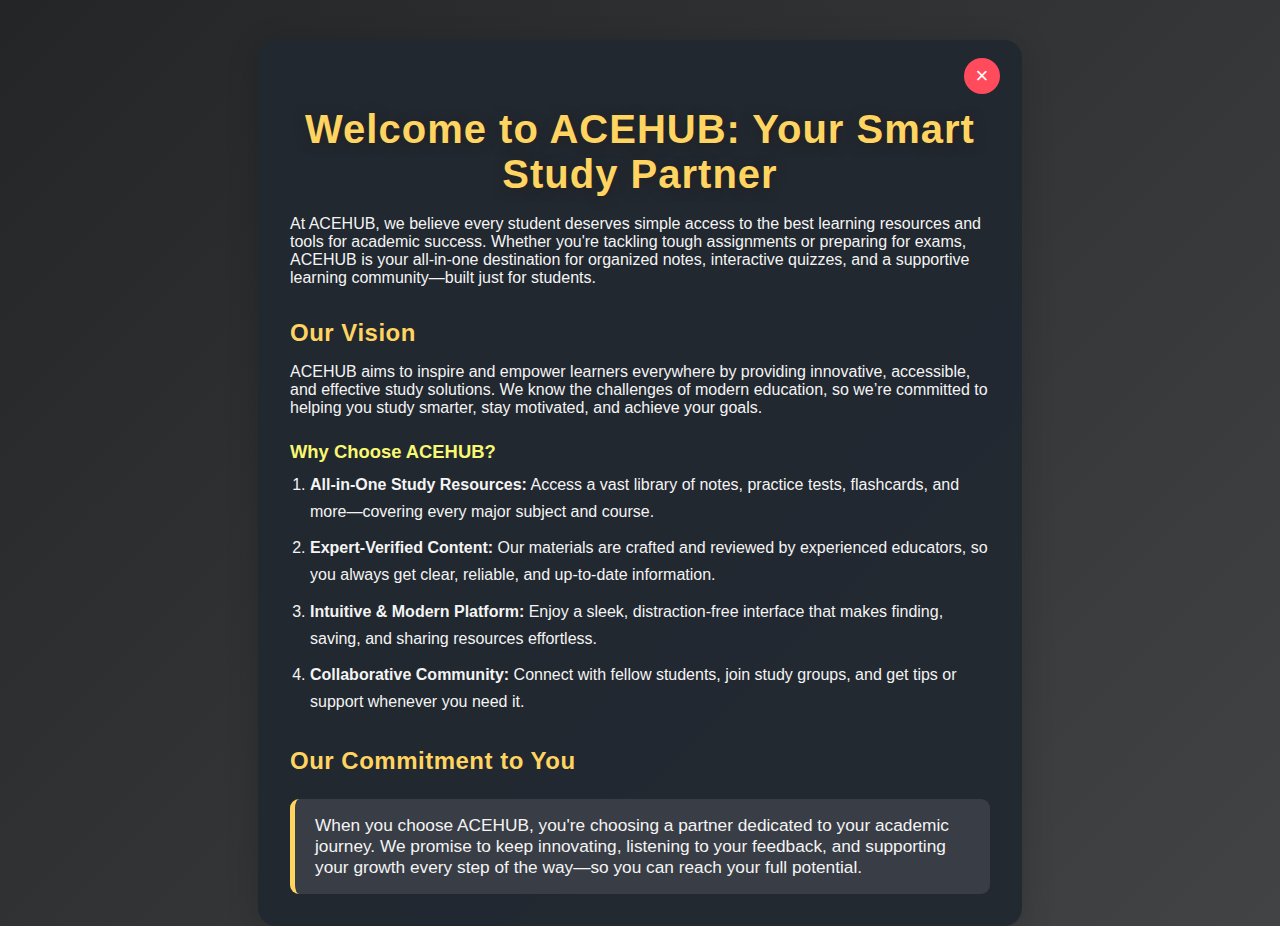
<file: aboutus.html>
<!DOCTYPE html>
<html lang="en">
<head>
  <meta charset="UTF-8">
  <title>Welcome to ACEHUB: Your Smart Study Partner</title>
  <meta name="viewport" content="width=device-width, initial-scale=1.0">
  <style>
    body {
      margin: 0;
      font-family: 'Segoe UI', Arial, sans-serif;
      background: linear-gradient(135deg, #232526 0%, #414345 100%);
      color: #f4f4f4;
      min-height: 100vh;
      display: flex;
      flex-direction: column;
      align-items: center;
      justify-content: flex-start;
    }

    .container {
      background: rgba(34, 40, 49, 0.97);
      border-radius: 18px;
      box-shadow: 0 6px 32px rgba(0,0,0,0.18);
      max-width: 700px;
      width: 95%;
      margin: 40px 0 0 0;
      padding: 40px 32px 32px 32px;
      position: relative;
      animation: fadeIn 1.2s;
    }

    @keyframes fadeIn {
      from { opacity: 0; transform: translateY(-30px);}
      to { opacity: 1; transform: translateY(0);}
    }

    .close-btn {
      position: absolute;
      top: 18px;
      right: 22px;
      background: #ff4b5c;
      color: #fff;
      border: none;
      border-radius: 50%;
      width: 36px;
      height: 36px;
      font-size: 22px;
      cursor: pointer;
      transition: background 0.2s;
      z-index: 2;
    }

    .close-btn:hover {
      background: #d7263d;
    }

    h1 {
      font-size: 2.5rem;
      font-weight: bold;
      margin-bottom: 18px;
      letter-spacing: 1px;
      text-align: center;
      color: #ffd460;
      text-shadow: 0 2px 12px #222;
    }

    h2 {
      font-size: 1.5rem;
      margin-top: 32px;
      margin-bottom: 12px;
      color: #ffd460;
      font-weight: 600;
      letter-spacing: 0.5px;
    }

    .section-title {
      font-size: 1.15rem;
      font-weight: 600;
      margin-top: 24px;
      margin-bottom: 8px;
      color: #f9f871;
    }

    ul, ol {
      margin: 0 0 0 20px;
      padding: 0;
    }

    li {
      margin-bottom: 9px;
      line-height: 1.7;
    }

    .promise {
      background: #393e46;
      border-left: 5px solid #ffd460;
      padding: 16px 20px;
      margin: 24px 0 0 0;
      border-radius: 9px;
      color: #f4f4f4;
      font-size: 1.08rem;
    }

    @media (max-width: 600px) {
      .container {
        padding: 22px 8px 18px 8px;
      }
      h1 {
        font-size: 1.5rem;
      }
      h2 {
        font-size: 1.1rem;
      }
    }
  </style>
</head>
<body>
  <div class="container">
    <button class="close-btn" onclick="goHome()" title="Go to Homepage">&times;</button>
    <h1>Welcome to ACEHUB: Your Smart Study Partner</h1>
    <p>
      At ACEHUB, we believe every student deserves simple access to the best learning resources and tools for academic success. Whether you're tackling tough assignments or preparing for exams, ACEHUB is your all-in-one destination for organized notes, interactive quizzes, and a supportive learning community—built just for students.
    </p>

    <h2>Our Vision</h2>
    <p>
      ACEHUB aims to inspire and empower learners everywhere by providing innovative, accessible, and effective study solutions. We know the challenges of modern education, so we’re committed to helping you study smarter, stay motivated, and achieve your goals.
    </p>

    <div class="section-title">Why Choose ACEHUB?</div>
    <ol>
      <li>
        <strong>All-in-One Study Resources:</strong> Access a vast library of notes, practice tests, flashcards, and more—covering every major subject and course.
      </li>
      <li>
        <strong>Expert-Verified Content:</strong> Our materials are crafted and reviewed by experienced educators, so you always get clear, reliable, and up-to-date information.
      </li>
      <li>
        <strong>Intuitive & Modern Platform:</strong> Enjoy a sleek, distraction-free interface that makes finding, saving, and sharing resources effortless.
      </li>
      <li>
        <strong>Collaborative Community:</strong> Connect with fellow students, join study groups, and get tips or support whenever you need it.
      </li>
    </ol>

    <h2>Our Commitment to You</h2>
    <div class="promise">
      When you choose ACEHUB, you're choosing a partner dedicated to your academic journey. We promise to keep innovating, listening to your feedback, and supporting your growth every step of the way—so you can reach your full potential.
    </div>
  </div>
  <script>
    function goHome() {
    
      window.location.href = "index.html#footer";
    }
  </script>
</body>
</html>
</file>
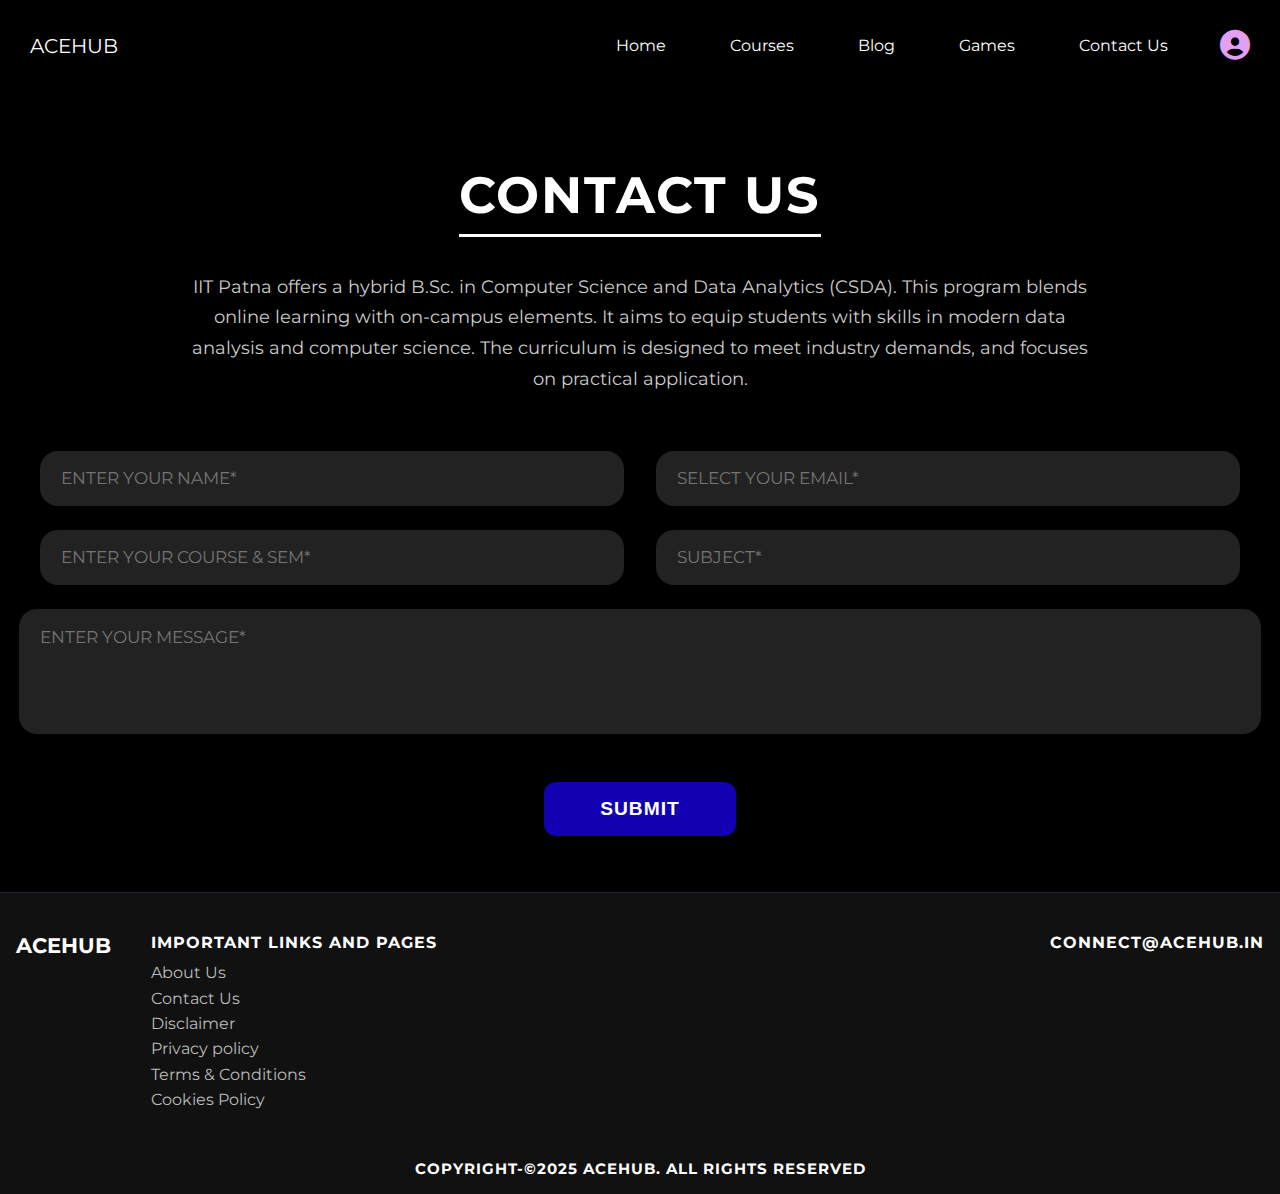
<file: Contact.html>
<!DOCTYPE html>
<html lang="en">
<head>
  <meta charset="UTF-8" />
  <meta name="viewport" content="width=device-width,initial-scale=1.0" />
  <title>ACEHUB | Contact Us</title>
  <link rel="stylesheet" href="/css/Contact.css" />
  <!-- Main font for body and nav -->
  <link href="https://fonts.googleapis.com/css2?family=Montserrat:wght@600&display=swap" rel="stylesheet">
  <!-- Bold serif for CONTACT US heading -->
  <link rel="stylesheet" href="https://cdnjs.cloudflare.com/ajax/libs/font-awesome/6.5.0/css/all.min.css">
</head>
<body>
    <!-- navbar and herosection stars from here -->
  <div class="background">
  <header class="navbar">
  <div class="logo">ACEHUB</div>
  <nav>
    <ul class="nav-links">
      <li><a href="index.html">Home</a></li>
      <li><a href="Courses.html">Courses</a></li>
      <li><a href="blog.html">Blog</a></li>
      <li><a href="Game.html">Games</a></li>
      <li><a href="Contact.html">Contact Us</a></li>
    </ul>
    <div class="login-icon">
      <a href="#"><i class="fas fa-user-circle"></i></a>
    </div>
  </nav>
</header>

  <!-- Main Content -->
  <main>
    <h1 class="contact-title">CONTACT US</h1>
    <div class="desc">
      IIT Patna offers a hybrid B.Sc. in Computer Science and Data Analytics (CSDA). This program blends online learning with on-campus elements. It aims to equip students with skills in modern data analysis and computer science. The curriculum is designed to meet industry demands, and focuses on practical application.
    </div>
    <form class="contact-form" id="contactForm" autocomplete="off">
      <div class="form-row">
        <input type="text" placeholder="ENTER YOUR NAME*" required>
        <input type="email" placeholder="SELECT YOUR EMAIL*" required>
      </div>
      <div class="form-row">
        <input type="text" placeholder="ENTER YOUR COURSE & SEM*" required>
        <input type="text" placeholder="SUBJECT*" required>
      </div>
      <textarea placeholder="ENTER YOUR MESSAGE*" required></textarea>
      <button type="submit" class="submit-btn">SUBMIT</button>
    </form>
  </main>

  <!-- Footer -->
  <footer>
    <div class="footer-main">
      <div class="footer-brand">ACEHUB</div>
      <div class="footer-links">
        <div>
          <div class="footer-title">IMPORTANT LINKS AND PAGES</div>
          <ul>
            <li><a href="#">About Us</a></li>
            <li><a href="#">Contact Us</a></li>
            <li><a href="#">Disclaimer</a></li>
            <li><a href="#">Privacy policy</a></li>
            <li><a href="#">Terms & Conditions</a></li>
            <li><a href="#">Cookies Policy</a></li>
          </ul>
        </div>
        <div>
          <div class="footer-title" style="text-align:right;">CONNECT@ACEHUB.IN</div>
        </div>
      </div>
    </div>
    <div class="footer-bottom">
      COPYRIGHT-&copy;2025 ACEHUB. ALL RIGHTS RESERVED
    </div>
  </footer>
  <script src="/js/Contact.js"></script>
</body>
</html>
</file>
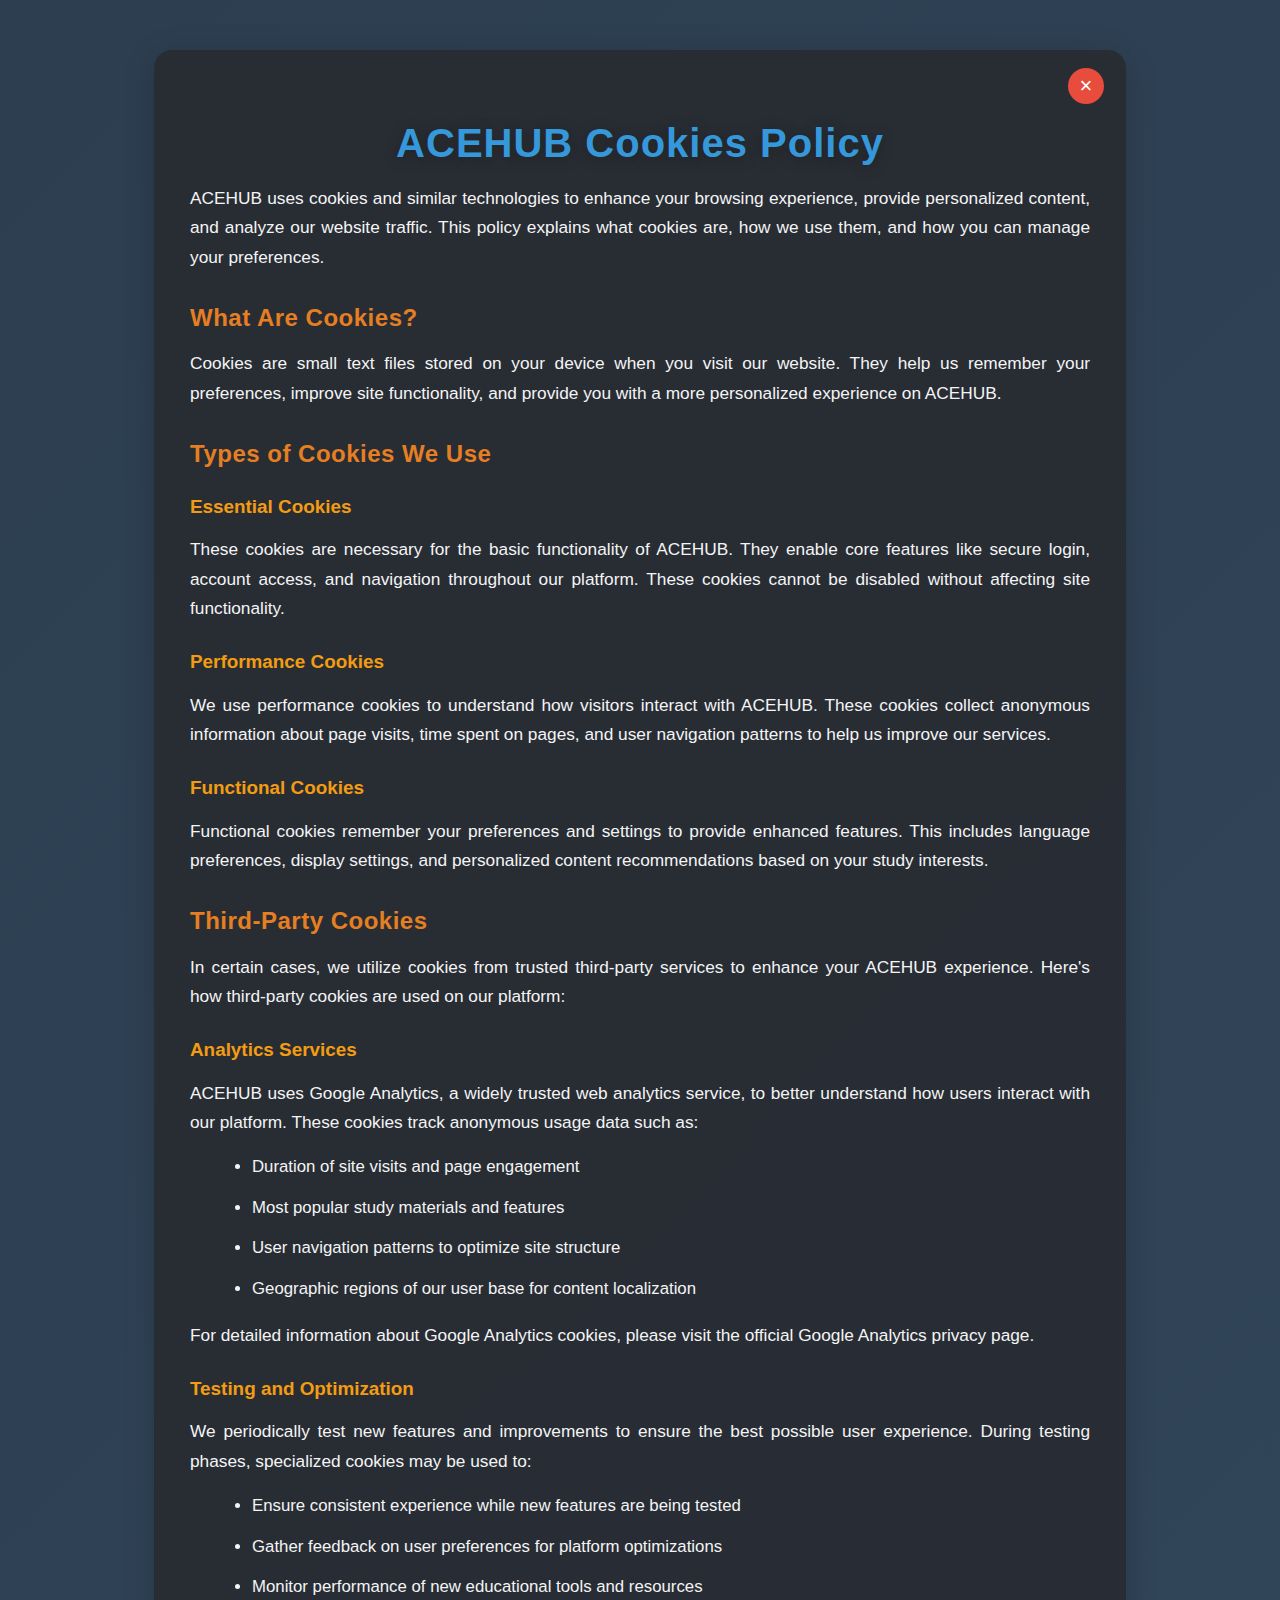
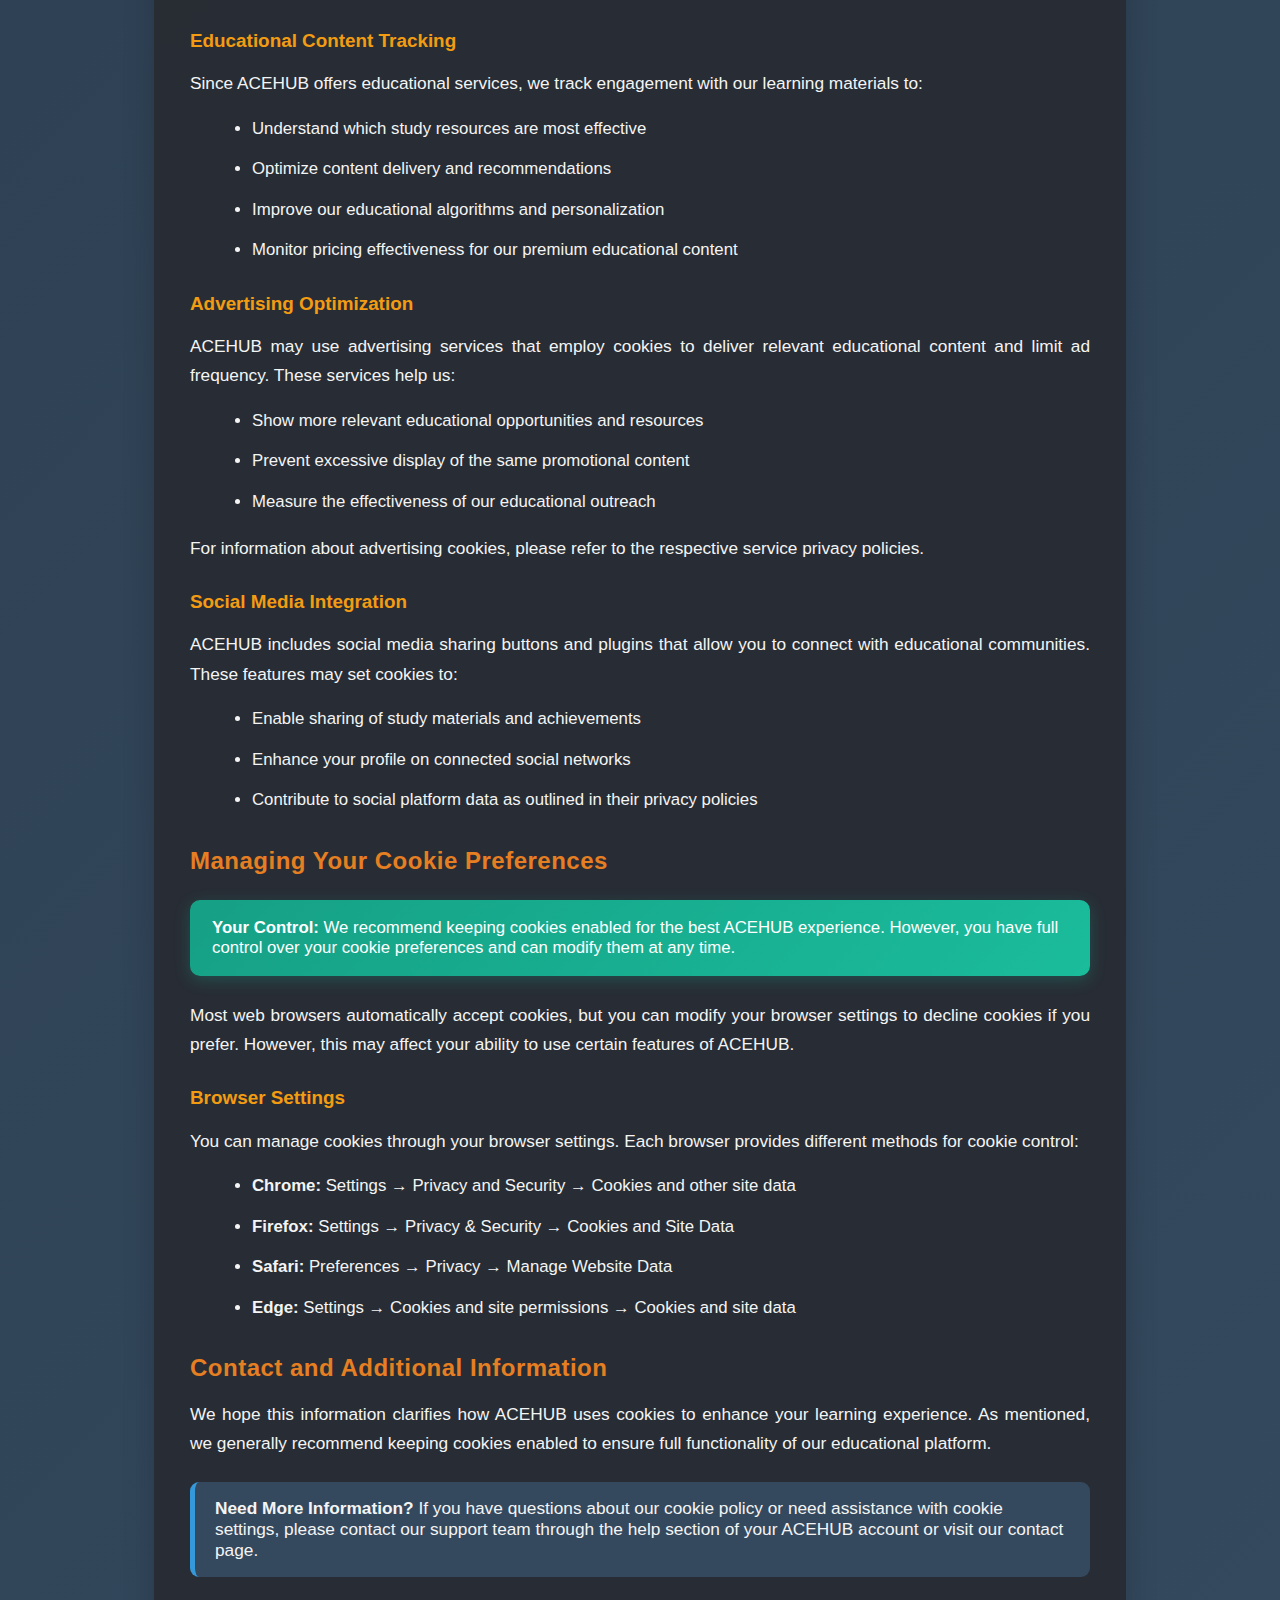
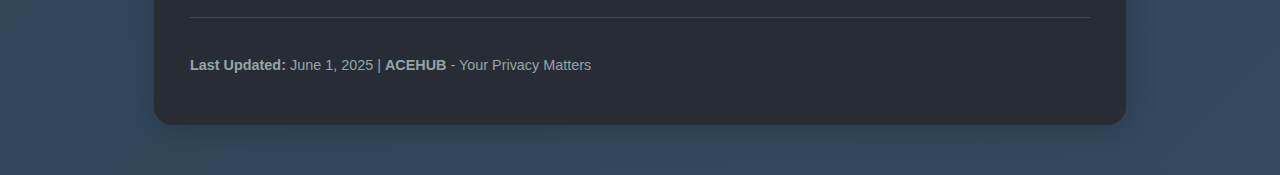
<file: cookies.html>
<!DOCTYPE html>
<html lang="en">
<head>
  <meta charset="UTF-8">
  <title>ACEHUB - Cookies Policy</title>
  <meta name="viewport" content="width=device-width, initial-scale=1.0">
  <style>
    body {
      margin: 0;
      font-family: 'Segoe UI', Arial, sans-serif;
      background: linear-gradient(135deg, #2c3e50 0%, #34495e 100%);
      color: #f4f4f4;
      min-height: 100vh;
      display: flex;
      flex-direction: column;
      align-items: center;
      padding: 20px 0;
    }

    .container {
      background: rgba(40, 44, 52, 0.97);
      border-radius: 18px;
      box-shadow: 0 6px 32px rgba(0,0,0,0.18);
      max-width: 900px;
      width: 96%;
      margin: 30px 0;
      padding: 44px 36px 36px 36px;
      position: relative;
      animation: fadeIn 1.1s;
    }

    @keyframes fadeIn {
      from { opacity: 0; transform: translateY(-30px);}
      to { opacity: 1; transform: translateY(0);}
    }

    .close-btn {
      position: absolute;
      top: 18px;
      right: 22px;
      background: #e74c3c;
      color: #fff;
      border: none;
      border-radius: 50%;
      width: 36px;
      height: 36px;
      font-size: 22px;
      cursor: pointer;
      transition: background 0.2s;
      z-index: 2;
    }

    .close-btn:hover {
      background: #c0392b;
    }

    h1 {
      font-size: 2.5rem;
      font-weight: bold;
      margin-bottom: 18px;
      color: #3498db;
      text-align: center;
      letter-spacing: 1px;
      text-shadow: 0 2px 12px #222;
    }

    h2 {
      font-size: 1.5rem;
      margin-top: 32px;
      margin-bottom: 12px;
      color: #e67e22;
      font-weight: 600;
      letter-spacing: 0.5px;
    }

    .section-title {
      font-size: 1.18rem;
      font-weight: 600;
      margin-top: 28px;
      margin-bottom: 8px;
      color: #f39c12;
    }

    p {
      font-size: 1.08rem;
      line-height: 1.7;
      margin-bottom: 12px;
      text-align: justify;
    }

    ul {
      margin-left: 22px;
      margin-bottom: 15px;
    }

    li {
      margin-bottom: 12px;
      line-height: 1.7;
      font-size: 1.05rem;
    }

    .highlight-box {
      background: #34495e;
      border-left: 5px solid #3498db;
      padding: 16px 20px;
      margin: 24px 0;
      border-radius: 9px;
      color: #f4f4f4;
      font-size: 1.08rem;
    }

    .info-box {
      background: linear-gradient(135deg, #16a085 0%, #1abc9c 100%);
      padding: 18px 22px;
      margin: 25px 0;
      border-radius: 10px;
      font-size: 1.05rem;
      color: #fff;
      box-shadow: 0 4px 15px rgba(22, 160, 133, 0.3);
    }

    @media (max-width: 600px) {
      .container {
        padding: 22px 18px 18px 18px;
      }
      h1 {
        font-size: 1.8rem;
      }
      h2 {
        font-size: 1.2rem;
      }
      .section-title {
        font-size: 1rem;
      }
    }
  </style>
</head>
<body>
  <div class="container">
    <button class="close-btn" onclick="goHome()" title="Go to Homepage">&times;</button>
    
    <h1>ACEHUB Cookies Policy</h1>
    
    <p>
      ACEHUB uses cookies and similar technologies to enhance your browsing experience, provide personalized content, and analyze our website traffic. This policy explains what cookies are, how we use them, and how you can manage your preferences.
    </p>

    <h2>What Are Cookies?</h2>
    <p>
      Cookies are small text files stored on your device when you visit our website. They help us remember your preferences, improve site functionality, and provide you with a more personalized experience on ACEHUB.
    </p>

    <h2>Types of Cookies We Use</h2>
    
    <div class="section-title">Essential Cookies</div>
    <p>
      These cookies are necessary for the basic functionality of ACEHUB. They enable core features like secure login, account access, and navigation throughout our platform. These cookies cannot be disabled without affecting site functionality.
    </p>

    <div class="section-title">Performance Cookies</div>
    <p>
      We use performance cookies to understand how visitors interact with ACEHUB. These cookies collect anonymous information about page visits, time spent on pages, and user navigation patterns to help us improve our services.
    </p>

    <div class="section-title">Functional Cookies</div>
    <p>
      Functional cookies remember your preferences and settings to provide enhanced features. This includes language preferences, display settings, and personalized content recommendations based on your study interests.
    </p>

    <h2>Third-Party Cookies</h2>
    <p>
      In certain cases, we utilize cookies from trusted third-party services to enhance your ACEHUB experience. Here's how third-party cookies are used on our platform:
    </p>

    <div class="section-title">Analytics Services</div>
    <p>
      ACEHUB uses Google Analytics, a widely trusted web analytics service, to better understand how users interact with our platform. These cookies track anonymous usage data such as:
    </p>
    <ul>
      <li>Duration of site visits and page engagement</li>
      <li>Most popular study materials and features</li>
      <li>User navigation patterns to optimize site structure</li>
      <li>Geographic regions of our user base for content localization</li>
    </ul>
    <p>
      For detailed information about Google Analytics cookies, please visit the official Google Analytics privacy page.
    </p>

    <div class="section-title">Testing and Optimization</div>
    <p>
      We periodically test new features and improvements to ensure the best possible user experience. During testing phases, specialized cookies may be used to:
    </p>
    <ul>
      <li>Ensure consistent experience while new features are being tested</li>
      <li>Gather feedback on user preferences for platform optimizations</li>
      <li>Monitor performance of new educational tools and resources</li>
    </ul>

    <div class="section-title">Educational Content Tracking</div>
    <p>
      Since ACEHUB offers educational services, we track engagement with our learning materials to:
    </p>
    <ul>
      <li>Understand which study resources are most effective</li>
      <li>Optimize content delivery and recommendations</li>
      <li>Improve our educational algorithms and personalization</li>
      <li>Monitor pricing effectiveness for our premium educational content</li>
    </ul>

    <div class="section-title">Advertising Optimization</div>
    <p>
      ACEHUB may use advertising services that employ cookies to deliver relevant educational content and limit ad frequency. These services help us:
    </p>
    <ul>
      <li>Show more relevant educational opportunities and resources</li>
      <li>Prevent excessive display of the same promotional content</li>
      <li>Measure the effectiveness of our educational outreach</li>
    </ul>
    <p>
      For information about advertising cookies, please refer to the respective service privacy policies.
    </p>

    <div class="section-title">Social Media Integration</div>
    <p>
      ACEHUB includes social media sharing buttons and plugins that allow you to connect with educational communities. These features may set cookies to:
    </p>
    <ul>
      <li>Enable sharing of study materials and achievements</li>
      <li>Enhance your profile on connected social networks</li>
      <li>Contribute to social platform data as outlined in their privacy policies</li>
    </ul>

    <h2>Managing Your Cookie Preferences</h2>
    
    <div class="info-box">
      <strong>Your Control:</strong> We recommend keeping cookies enabled for the best ACEHUB experience. However, you have full control over your cookie preferences and can modify them at any time.
    </div>

    <p>
      Most web browsers automatically accept cookies, but you can modify your browser settings to decline cookies if you prefer. However, this may affect your ability to use certain features of ACEHUB.
    </p>

    <div class="section-title">Browser Settings</div>
    <p>
      You can manage cookies through your browser settings. Each browser provides different methods for cookie control:
    </p>
    <ul>
      <li><strong>Chrome:</strong> Settings → Privacy and Security → Cookies and other site data</li>
      <li><strong>Firefox:</strong> Settings → Privacy & Security → Cookies and Site Data</li>
      <li><strong>Safari:</strong> Preferences → Privacy → Manage Website Data</li>
      <li><strong>Edge:</strong> Settings → Cookies and site permissions → Cookies and site data</li>
    </ul>

    <h2>Contact and Additional Information</h2>
    <p>
      We hope this information clarifies how ACEHUB uses cookies to enhance your learning experience. As mentioned, we generally recommend keeping cookies enabled to ensure full functionality of our educational platform.
    </p>
    
    <div class="highlight-box">
      <strong>Need More Information?</strong> If you have questions about our cookie policy or need assistance with cookie settings, please contact our support team through the help section of your ACEHUB account or visit our contact page.
    </div>

    <div style="text-align: center; margin-top: 40px; padding-top: 20px; border-top: 1px solid #34495e;">
      <p style="font-size: 0.9rem; color: #95a5a6;">
        <strong>Last Updated:</strong> June 1, 2025 | <strong>ACEHUB</strong> - Your Privacy Matters
      </p>
    </div>
  </div>

  <script>
    function goHome() {
      window.location.href = "index.html#footer";
    }

    document.addEventListener('DOMContentLoaded', function() {
      console.log('ACEHUB Cookies Policy loaded');
    });
  </script>
</body>
</html>
</file>
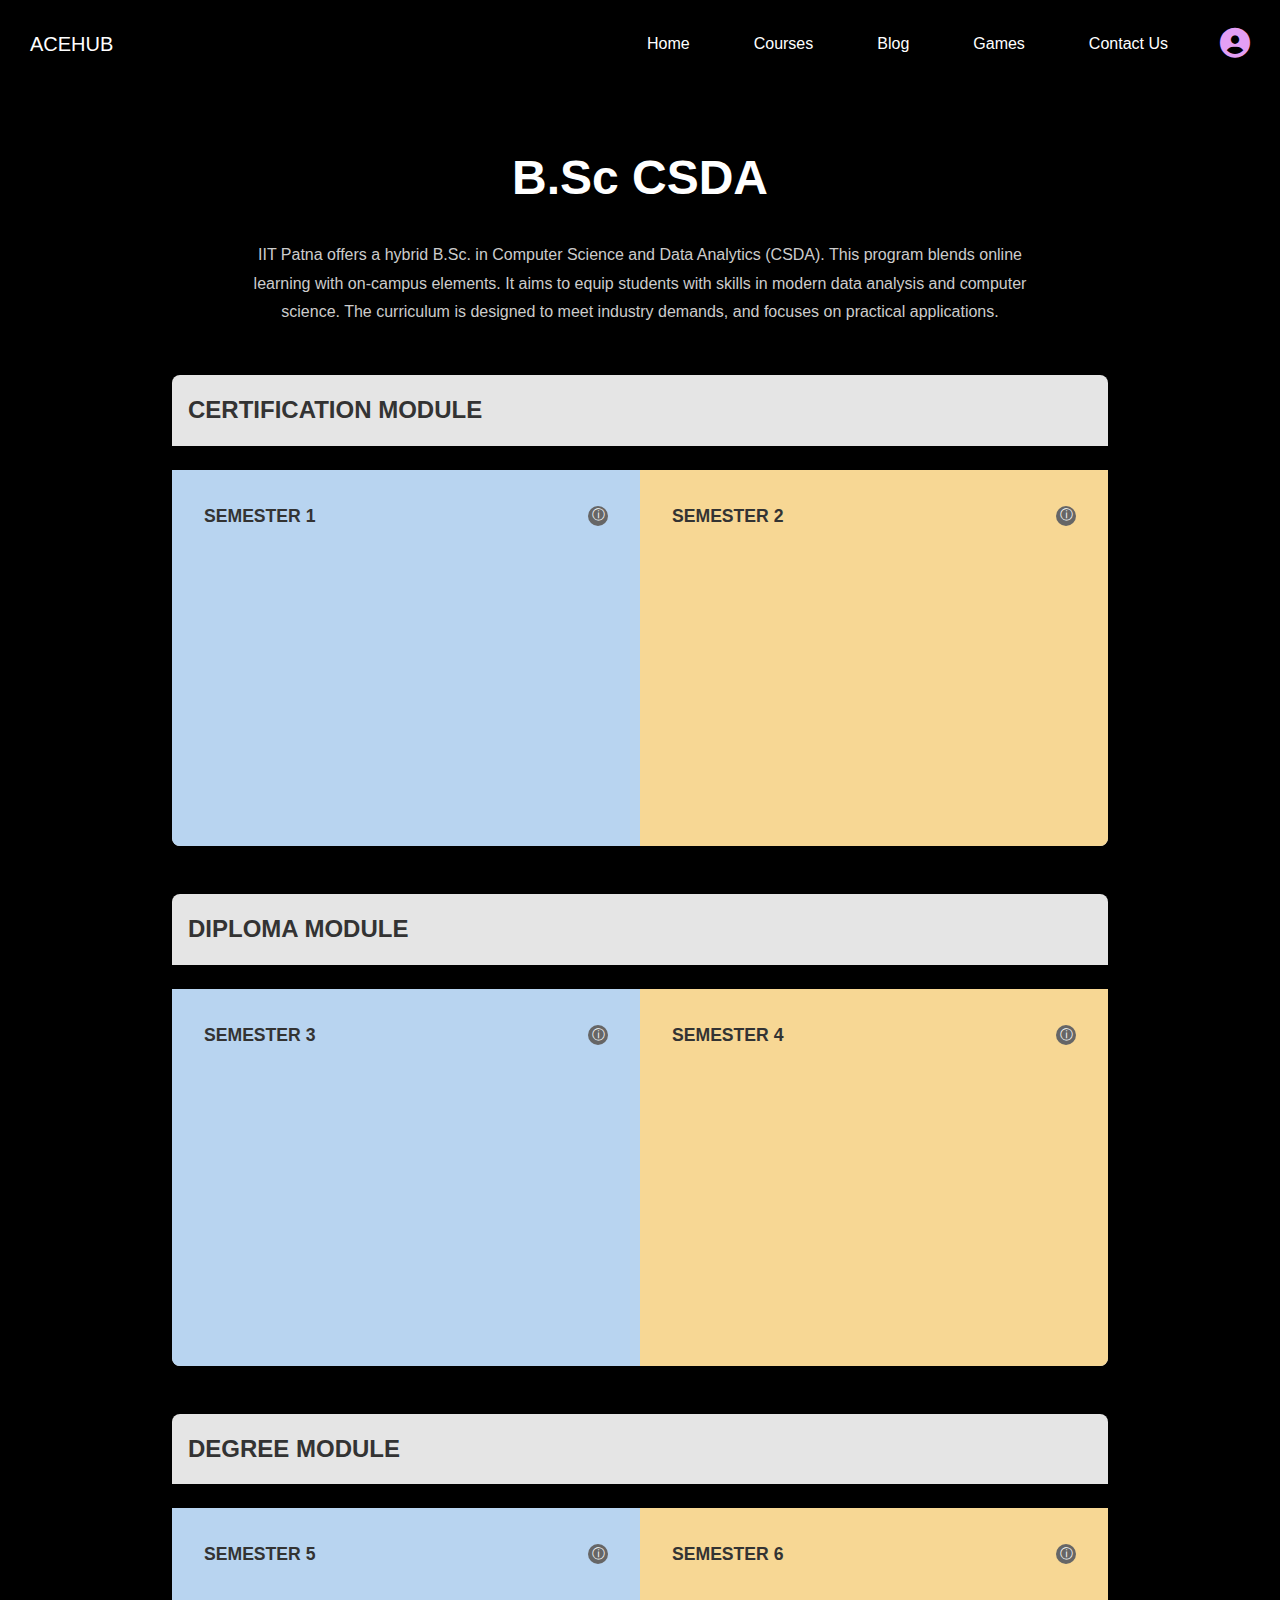
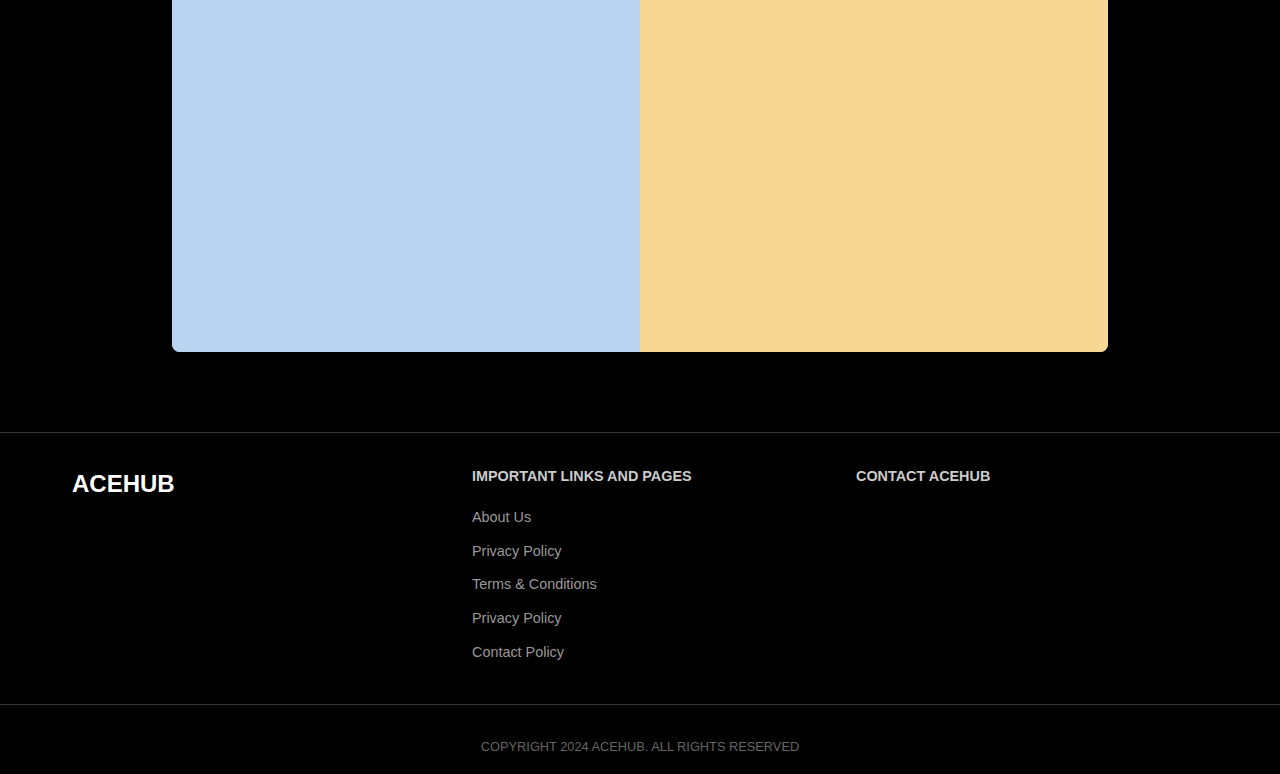
<file: Courses.html>
<!DOCTYPE html>
<html lang="en">
<head>
    <meta charset="UTF-8">
    <meta name="viewport" content="width=device-width, initial-scale=1.0">
    <title>B.Sc CSDA - ACEHUB</title>
    <link rel="stylesheet" href="/css/Courses.css">
  <link rel="stylesheet" href="https://cdnjs.cloudflare.com/ajax/libs/font-awesome/6.5.0/css/all.min.css">
</head>
<body>
    <!-- navbar and herosection stars from here -->
  <div class="background">
  <header class="navbar">
  <div class="logo">ACEHUB</div>
  <nav>
    <ul class="nav-links">
      <li><a href="index.html">Home</a></li>
      <li><a href="#">Courses</a></li>
      <li><a href="blog.html">Blog</a></li>
      <li><a href="#Games">Games</a></li>
      <li><a href="Contact.html">Contact Us</a></li>
    </ul>
    <div class="login-icon">
      <a href="#"><i class="fas fa-user-circle"></i></a>
    </div>
  </nav>
</header>

    <!-- Main Content -->
    <main class="main-content">
        <div class="container">
            <!-- Page Header -->
            <section class="page-header">
                <h1>B.Sc CSDA</h1>
                <p class="program-description">
                    IIT Patna offers a hybrid B.Sc. in Computer Science and Data Analytics (CSDA). This 
                    program blends online learning with on-campus elements. It aims to equip students with 
                    skills in modern data analysis and computer science. The curriculum is designed to meet 
                    industry demands, and focuses on practical applications.
                </p>
            </section>

            <!-- Certification Module -->
            <section class="module">
                <h2 class="module-title">CERTIFICATION MODULE</h2>
                <div class="semester-container">
                    <div class="semester semester-blue">
                        <div class="semester-header">
                            <h3>SEMESTER 1</h3>
                            <div class="info-icon">ⓘ</div>
                        </div>
                        <div class="course-list">
                            <a href="https://drive.google.com/drive/folders/1YvH68ts8Ki0ABzvVlZLoR52ZuMSp7fJA?usp=drive_link" style="text-decoration: none;"><div class="course-code">BO CDA 101</div></a>
                            <a href="https://drive.google.com/drive/folders/1YvH68ts8Ki0ABzvVlZLoR52ZuMSp7fJA?usp=drive_link" style="text-decoration: none;"><div class="course-code">BO CDA 103</div></a>
                            <a href="https://drive.google.com/drive/folders/1YvH68ts8Ki0ABzvVlZLoR52ZuMSp7fJA?usp=drive_link" style="text-decoration: none;"><div class="course-code">BO CDA 105</div></a>
                            <a href="https://drive.google.com/drive/folders/1YvH68ts8Ki0ABzvVlZLoR52ZuMSp7fJA?usp=drive_link" style="text-decoration: none;"><div class="course-code">BO CDA 107</div></a>
                        </div>
                    </div>
                    <div class="semester semester-yellow">
                        <div class="semester-header">
                            <h3>SEMESTER 2</h3>
                            <div class="info-icon">ⓘ</div>
                        </div>
                        <div class="course-list">
                            <div class="course-code">BO CDA 102</div>
                            <div class="course-code">BO CDA 104</div>
                            <div class="course-code">BO CDA 106</div>
                            <div class="course-code">BO CDA 108</div>
                        </div>
                    </div>
                </div>
            </section>

            <!-- Diploma Module -->
            <section class="module">
                <h2 class="module-title">DIPLOMA MODULE</h2>
                <div class="semester-container">
                    <div class="semester semester-blue">
                        <div class="semester-header">
                            <h3>SEMESTER 3</h3>
                            <div class="info-icon">ⓘ</div>
                        </div>
                        <div class="course-list">
                            <div class="course-code">BO CDA 201</div>
                            <div class="course-code">BO CDA 203</div>
                            <div class="course-code">BO CDA 205</div>
                            <div class="course-code">BO CDA 207</div>
                        </div>
                    </div>
                    <div class="semester semester-yellow">
                        <div class="semester-header">
                            <h3>SEMESTER 4</h3>
                            <div class="info-icon">ⓘ</div>
                        </div>
                        <div class="course-list">
                            <div class="course-code">BO CDA 202</div>
                            <div class="course-code">BO CDA 204</div>
                            <div class="course-code">BO CDA 206</div>
                            <div class="course-code">BO CDA 208</div>
                        </div>
                    </div>
                </div>
            </section>

            <!-- Degree Module -->
            <section class="module">
                <h2 class="module-title">DEGREE MODULE</h2>
                <div class="semester-container">
                    <div class="semester semester-blue">
                        <div class="semester-header">
                            <h3>SEMESTER 5</h3>
                            <div class="info-icon">ⓘ</div>
                        </div>
                        <div class="course-list">
                            <div class="course-code">BO CDA 301</div>
                            <div class="course-code">BO CDA 303</div>
                            <div class="course-code">BO CDA 305</div>
                            <div class="course-code">BO CDA 307</div>
                            <div class="course-code">BO CDA 3XX</div>
                        </div>
                    </div>
                    <div class="semester semester-yellow">
                        <div class="semester-header">
                            <h3>SEMESTER 6</h3>
                            <div class="info-icon">ⓘ</div>
                        </div>
                        <div class="course-list">
                            <div class="course-code">BO CDA 302</div>
                            <div class="course-code">BO CDA 304</div>
                            <div class="course-code">BO CDA 3XX</div>
                            <div class="course-code">BO CDA 3XX</div>
                        </div>
                    </div>
                </div>
            </section>
        </div>
    </main>

    <!-- Footer -->
    <footer class="footer">
        <div class="footer-container">
            <div class="footer-brand">
                <h3>ACEHUB</h3>
            </div>
            <div class="footer-links">
                <div class="footer-section">
                    <h4>IMPORTANT LINKS AND PAGES</h4>
                    <ul>
                        <li><a href="#">About Us</a></li>
                        <li><a href="#">Privacy Policy</a></li>
                        <li><a href="#">Terms & Conditions</a></li>
                        <li><a href="#">Privacy Policy</a></li>
                        <li><a href="#">Contact Policy</a></li>
                    </ul>
                </div>
                <div class="footer-section">
                    <h4>CONTACT ACEHUB</h4>
                </div>
            </div>
        </div>
        <div class="footer-bottom">
            <p>COPYRIGHT 2024 ACEHUB. ALL RIGHTS RESERVED</p>
        </div>
    </footer>

    <script src="/js/Courses.js"></script>
</body>
</html>
</file>
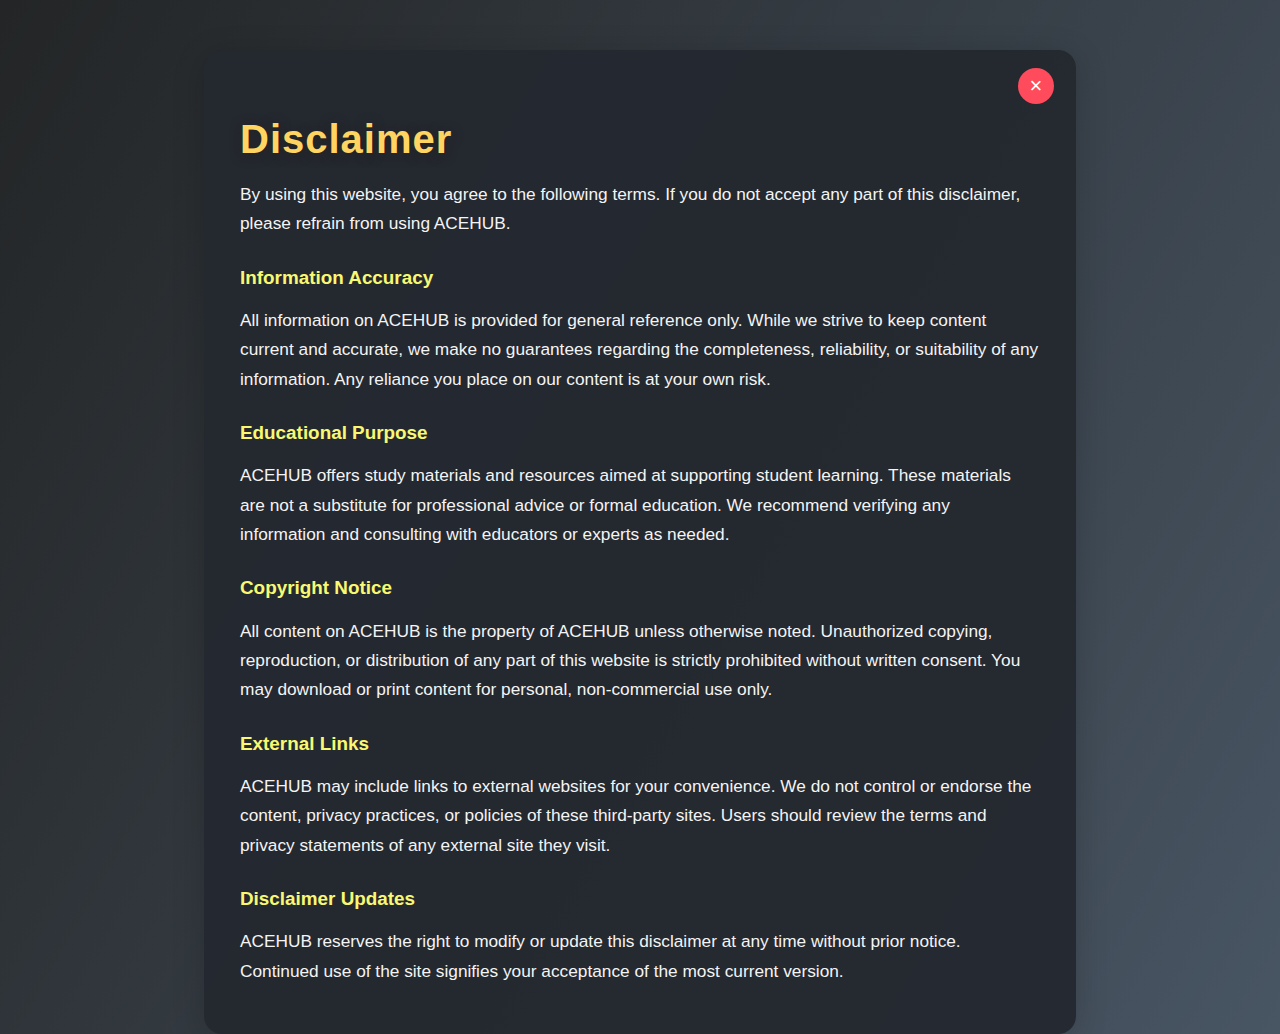
<file: disclaimer.html>
<!DOCTYPE html>
<html lang="en">
<head>
  <meta charset="UTF-8">
  <title>ACEHUB Disclaimer</title>
  <meta name="viewport" content="width=device-width, initial-scale=1.0">
  <style>
    body {
      background: linear-gradient(120deg, #232526 0%, #485563 100%);
      color: #f4f4f4;
      font-family: 'Segoe UI', Arial, sans-serif;
      margin: 0;
      min-height: 100vh;
      display: flex;
      flex-direction: column;
      align-items: center;
    }

    .disclaimer-container {
      background: rgba(36, 40, 47, 0.97);
      border-radius: 18px;
      box-shadow: 0 6px 32px rgba(0,0,0,0.18);
      max-width: 800px;
      width: 95%;
      margin: 50px 0 0 0;
      padding: 40px 36px 36px 36px;
      position: relative;
      animation: fadeIn 1.1s;
    }

    @keyframes fadeIn {
      from { opacity: 0; transform: translateY(-30px);}
      to { opacity: 1; transform: translateY(0);}
    }

    .close-btn {
      position: absolute;
      top: 18px;
      right: 22px;
      background: #ff4b5c;
      color: #fff;
      border: none;
      border-radius: 50%;
      width: 36px;
      height: 36px;
      font-size: 22px;
      cursor: pointer;
      transition: background 0.2s;
      z-index: 2;
    }

    .close-btn:hover {
      background: #d7263d;
    }

    h1 {
      font-size: 2.5rem;
      font-weight: bold;
      margin-bottom: 18px;
      color: #ffd460;
      text-align: left;
      letter-spacing: 1px;
      text-shadow: 0 2px 12px #222;
    }

    .section-title {
      font-size: 1.18rem;
      font-weight: 600;
      margin-top: 28px;
      margin-bottom: 8px;
      color: #f9f871;
    }

    p, ul {
      font-size: 1.08rem;
      line-height: 1.7;
      margin-bottom: 12px;
    }

    ul {
      margin-left: 22px;
    }

    @media (max-width: 600px) {
      .disclaimer-container {
        padding: 22px 8px 18px 8px;
      }
      h1 {
        font-size: 1.5rem;
      }
      .section-title {
        font-size: 1rem;
      }
    }
  </style>
</head>
<body>
  <div class="disclaimer-container">
    <button class="close-btn" onclick="goHome()" title="Go to Homepage">&times;</button>
    <h1>Disclaimer</h1>
    <p>
      By using this website, you agree to the following terms. If you do not accept any part of this disclaimer, please refrain from using ACEHUB.
    </p>

    <div class="section-title">Information Accuracy</div>
    <p>
      All information on ACEHUB is provided for general reference only. While we strive to keep content current and accurate, we make no guarantees regarding the completeness, reliability, or suitability of any information. Any reliance you place on our content is at your own risk.
    </p>

    <div class="section-title">Educational Purpose</div>
    <p>
      ACEHUB offers study materials and resources aimed at supporting student learning. These materials are not a substitute for professional advice or formal education. We recommend verifying any information and consulting with educators or experts as needed.
    </p>

    <div class="section-title">Copyright Notice</div>
    <p>
      All content on ACEHUB is the property of ACEHUB unless otherwise noted. Unauthorized copying, reproduction, or distribution of any part of this website is strictly prohibited without written consent. You may download or print content for personal, non-commercial use only.
    </p>

    <div class="section-title">External Links</div>
    <p>
      ACEHUB may include links to external websites for your convenience. We do not control or endorse the content, privacy practices, or policies of these third-party sites. Users should review the terms and privacy statements of any external site they visit.
    </p>

    <div class="section-title">Disclaimer Updates</div>
    <p>
      ACEHUB reserves the right to modify or update this disclaimer at any time without prior notice. Continued use of the site signifies your acceptance of the most current version.
    </p>
  </div>
  <script>
    function goHome() {
      window.location.href = "index.html#footer";
    }
  </script>
</body>
</html>
</file>
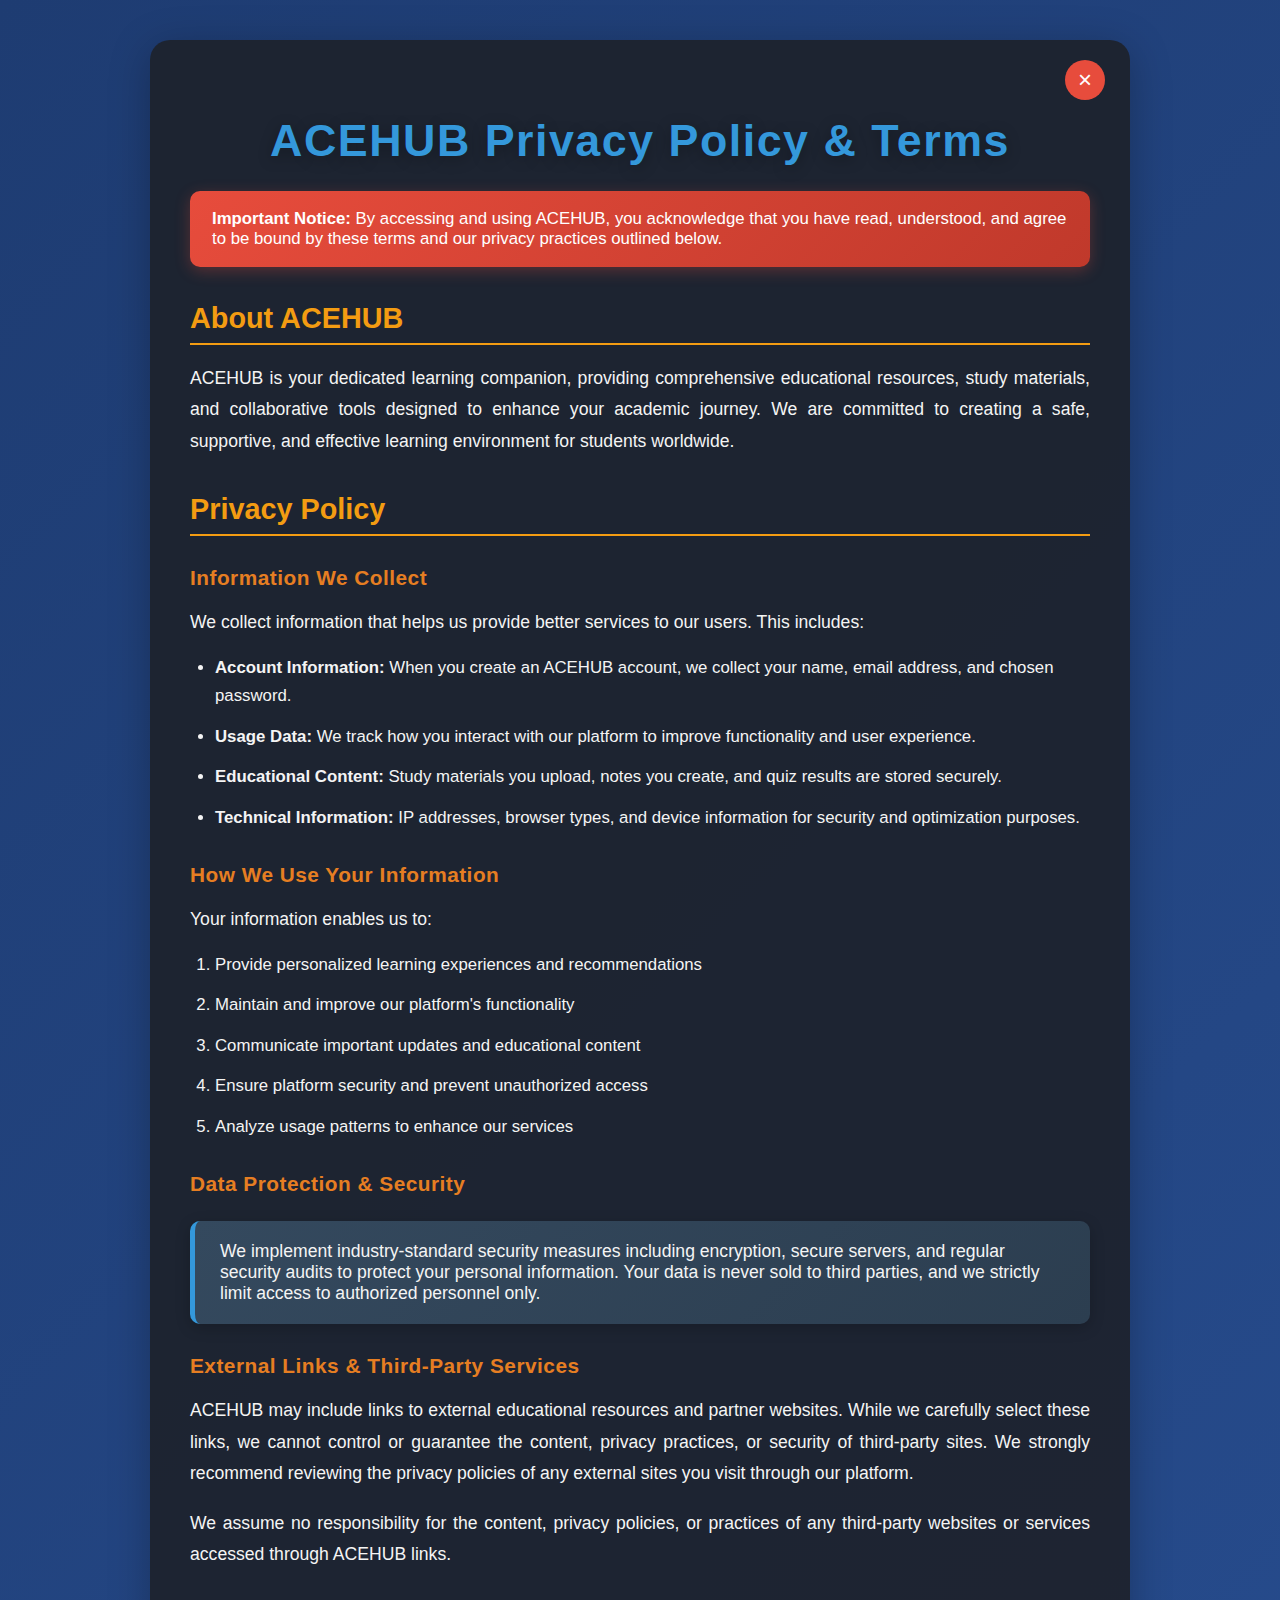
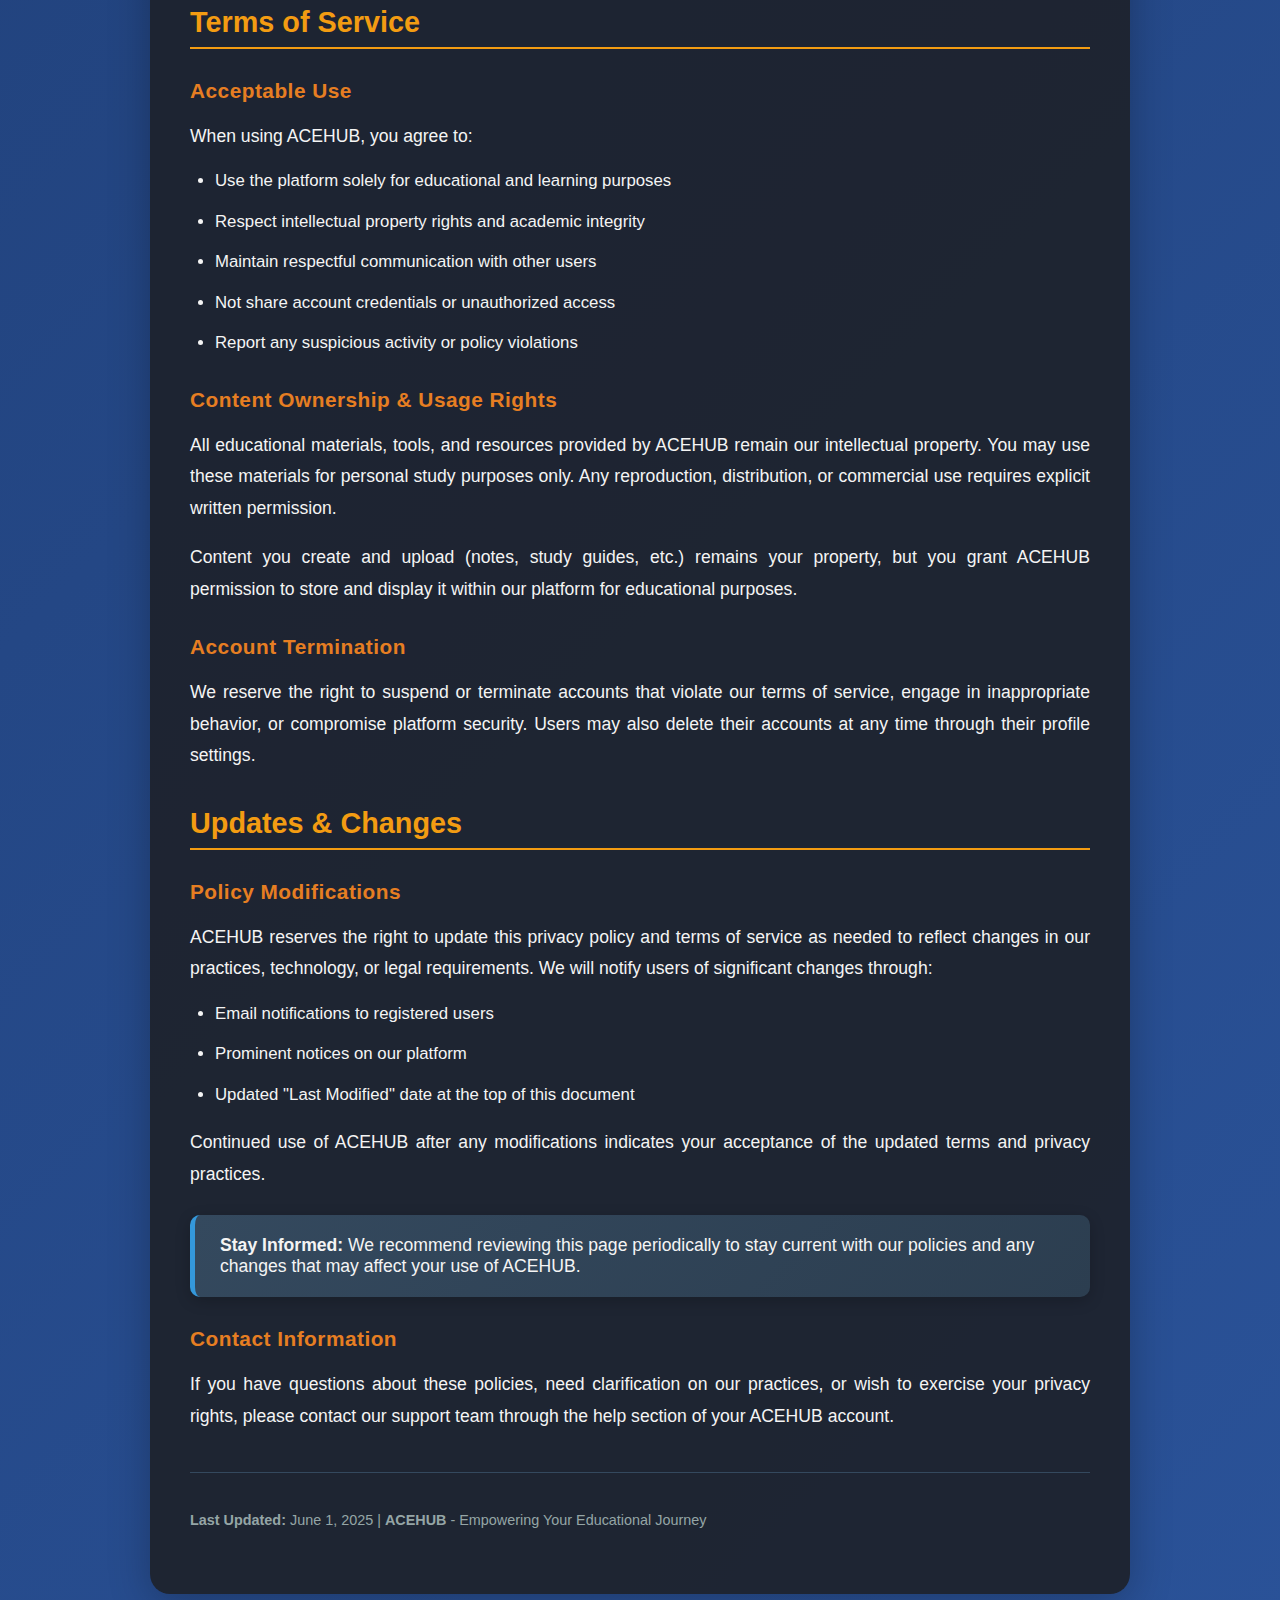
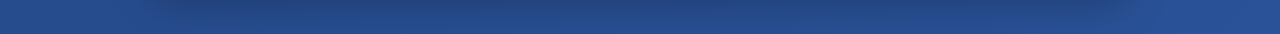
<file: privacypolicy.html>
<!DOCTYPE html>
<html lang="en">
<head>
  <meta charset="UTF-8">
  <title>ACEHUB - Privacy Policy & Terms</title>
  <meta name="viewport" content="width=device-width, initial-scale=1.0">
  <style>
    body {
      margin: 0;
      font-family: 'Segoe UI', Tahoma, Geneva, Verdana, sans-serif;
      background: linear-gradient(135deg, #1e3c72 0%, #2a5298 100%);
      color: #f4f4f4;
      min-height: 100vh;
      display: flex;
      flex-direction: column;
      align-items: center;
      padding: 20px 0;
    }

    .main-container {
      background: rgba(30, 35, 45, 0.95);
      border-radius: 20px;
      box-shadow: 0 8px 40px rgba(0,0,0,0.25);
      max-width: 900px;
      width: 95%;
      margin: 20px 0;
      padding: 45px 40px;
      position: relative;
      animation: slideIn 1.3s ease-out;
    }

    @keyframes slideIn {
      from { opacity: 0; transform: translateY(-40px);}
      to { opacity: 1; transform: translateY(0);}
    }

    .close-btn {
      position: absolute;
      top: 20px;
      right: 25px;
      background: #e74c3c;
      color: #fff;
      border: none;
      border-radius: 50%;
      width: 40px;
      height: 40px;
      font-size: 24px;
      cursor: pointer;
      transition: all 0.3s ease;
      z-index: 10;
      display: flex;
      align-items: center;
      justify-content: center;
    }

    .close-btn:hover {
      background: #c0392b;
      transform: scale(1.1);
    }

    h1 {
      font-size: 2.8rem;
      font-weight: 700;
      margin-bottom: 25px;
      color: #3498db;
      text-align: center;
      letter-spacing: 1.5px;
      text-shadow: 0 3px 15px rgba(0,0,0,0.3);
    }

    h2 {
      font-size: 1.8rem;
      margin-top: 35px;
      margin-bottom: 15px;
      color: #f39c12;
      font-weight: 600;
      border-bottom: 2px solid #f39c12;
      padding-bottom: 8px;
    }

    .section-title {
      font-size: 1.3rem;
      font-weight: 600;
      margin-top: 30px;
      margin-bottom: 12px;
      color: #e67e22;
      letter-spacing: 0.5px;
    }

    p {
      font-size: 1.1rem;
      line-height: 1.8;
      margin-bottom: 15px;
      text-align: justify;
    }

    ul, ol {
      margin: 15px 0 15px 25px;
      padding: 0;
    }

    li {
      margin-bottom: 12px;
      line-height: 1.7;
      font-size: 1.05rem;
    }

    .highlight-box {
      background: linear-gradient(135deg, #34495e 0%, #2c3e50 100%);
      border-left: 5px solid #3498db;
      padding: 20px 25px;
      margin: 25px 0;
      border-radius: 10px;
      font-size: 1.1rem;
      box-shadow: 0 4px 15px rgba(0,0,0,0.2);
    }

    .warning-box {
      background: linear-gradient(135deg, #e74c3c 0%, #c0392b 100%);
      padding: 18px 22px;
      margin: 25px 0;
      border-radius: 10px;
      font-size: 1.05rem;
      color: #fff;
      box-shadow: 0 4px 15px rgba(231, 76, 60, 0.3);
    }

    @media (max-width: 768px) {
      .main-container {
        padding: 25px 20px;
        margin: 10px 0;
      }
      h1 {
        font-size: 2rem;
      }
      h2 {
        font-size: 1.4rem;
      }
      .section-title {
        font-size: 1.1rem;
      }
      p, li {
        font-size: 1rem;
      }
    }
  </style>
</head>
<body>
  <div class="main-container">
    <button class="close-btn" onclick="goHome()" title="Return to Homepage">&times;</button>
    
    <h1>ACEHUB Privacy Policy & Terms</h1>
    
    <div class="warning-box">
      <strong>Important Notice:</strong> By accessing and using ACEHUB, you acknowledge that you have read, understood, and agree to be bound by these terms and our privacy practices outlined below.
    </div>

    <h2>About ACEHUB</h2>
    <p>
      ACEHUB is your dedicated learning companion, providing comprehensive educational resources, study materials, and collaborative tools designed to enhance your academic journey. We are committed to creating a safe, supportive, and effective learning environment for students worldwide.
    </p>

    <h2>Privacy Policy</h2>
    
    <div class="section-title">Information We Collect</div>
    <p>
      We collect information that helps us provide better services to our users. This includes:
    </p>
    <ul>
      <li><strong>Account Information:</strong> When you create an ACEHUB account, we collect your name, email address, and chosen password.</li>
      <li><strong>Usage Data:</strong> We track how you interact with our platform to improve functionality and user experience.</li>
      <li><strong>Educational Content:</strong> Study materials you upload, notes you create, and quiz results are stored securely.</li>
      <li><strong>Technical Information:</strong> IP addresses, browser types, and device information for security and optimization purposes.</li>
    </ul>

    <div class="section-title">How We Use Your Information</div>
    <p>
      Your information enables us to:
    </p>
    <ol>
      <li>Provide personalized learning experiences and recommendations</li>
      <li>Maintain and improve our platform's functionality</li>
      <li>Communicate important updates and educational content</li>
      <li>Ensure platform security and prevent unauthorized access</li>
      <li>Analyze usage patterns to enhance our services</li>
    </ol>

    <div class="section-title">Data Protection & Security</div>
    <div class="highlight-box">
      We implement industry-standard security measures including encryption, secure servers, and regular security audits to protect your personal information. Your data is never sold to third parties, and we strictly limit access to authorized personnel only.
    </div>

    <div class="section-title">External Links & Third-Party Services</div>
    <p>
      ACEHUB may include links to external educational resources and partner websites. While we carefully select these links, we cannot control or guarantee the content, privacy practices, or security of third-party sites. We strongly recommend reviewing the privacy policies of any external sites you visit through our platform.
    </p>
    <p>
      We assume no responsibility for the content, privacy policies, or practices of any third-party websites or services accessed through ACEHUB links.
    </p>

    <h2>Terms of Service</h2>
    
    <div class="section-title">Acceptable Use</div>
    <p>
      When using ACEHUB, you agree to:
    </p>
    <ul>
      <li>Use the platform solely for educational and learning purposes</li>
      <li>Respect intellectual property rights and academic integrity</li>
      <li>Maintain respectful communication with other users</li>
      <li>Not share account credentials or unauthorized access</li>
      <li>Report any suspicious activity or policy violations</li>
    </ul>

    <div class="section-title">Content Ownership & Usage Rights</div>
    <p>
      All educational materials, tools, and resources provided by ACEHUB remain our intellectual property. You may use these materials for personal study purposes only. Any reproduction, distribution, or commercial use requires explicit written permission.
    </p>
    <p>
      Content you create and upload (notes, study guides, etc.) remains your property, but you grant ACEHUB permission to store and display it within our platform for educational purposes.
    </p>

    <div class="section-title">Account Termination</div>
    <p>
      We reserve the right to suspend or terminate accounts that violate our terms of service, engage in inappropriate behavior, or compromise platform security. Users may also delete their accounts at any time through their profile settings.
    </p>

    <h2>Updates & Changes</h2>
    
    <div class="section-title">Policy Modifications</div>
    <p>
      ACEHUB reserves the right to update this privacy policy and terms of service as needed to reflect changes in our practices, technology, or legal requirements. We will notify users of significant changes through:
    </p>
    <ul>
      <li>Email notifications to registered users</li>
      <li>Prominent notices on our platform</li>
      <li>Updated "Last Modified" date at the top of this document</li>
    </ul>
    <p>
      Continued use of ACEHUB after any modifications indicates your acceptance of the updated terms and privacy practices.
    </p>

    <div class="highlight-box">
      <strong>Stay Informed:</strong> We recommend reviewing this page periodically to stay current with our policies and any changes that may affect your use of ACEHUB.
    </div>

    <div class="section-title">Contact Information</div>
    <p>
      If you have questions about these policies, need clarification on our practices, or wish to exercise your privacy rights, please contact our support team through the help section of your ACEHUB account.
    </p>

    <div style="text-align: center; margin-top: 40px; padding-top: 20px; border-top: 1px solid #34495e;">
      <p style="font-size: 0.9rem; color: #95a5a6;">
        <strong>Last Updated:</strong> June 1, 2025 | <strong>ACEHUB</strong> - Empowering Your Educational Journey
      </p>
    </div>
  </div>

  <script>
    function goHome() {
      window.location.href = "index.html#footer";
    }

    document.addEventListener('DOMContentLoaded', function() {
      document.documentElement.style.scrollBehavior = 'smooth';
      
      document.querySelectorAll('a').forEach(link => {
        link.addEventListener('click', function(e) {
          console.log('Link clicked:', this.href);
        });
      });
    });
  </script>
</body>
</html>
</file>
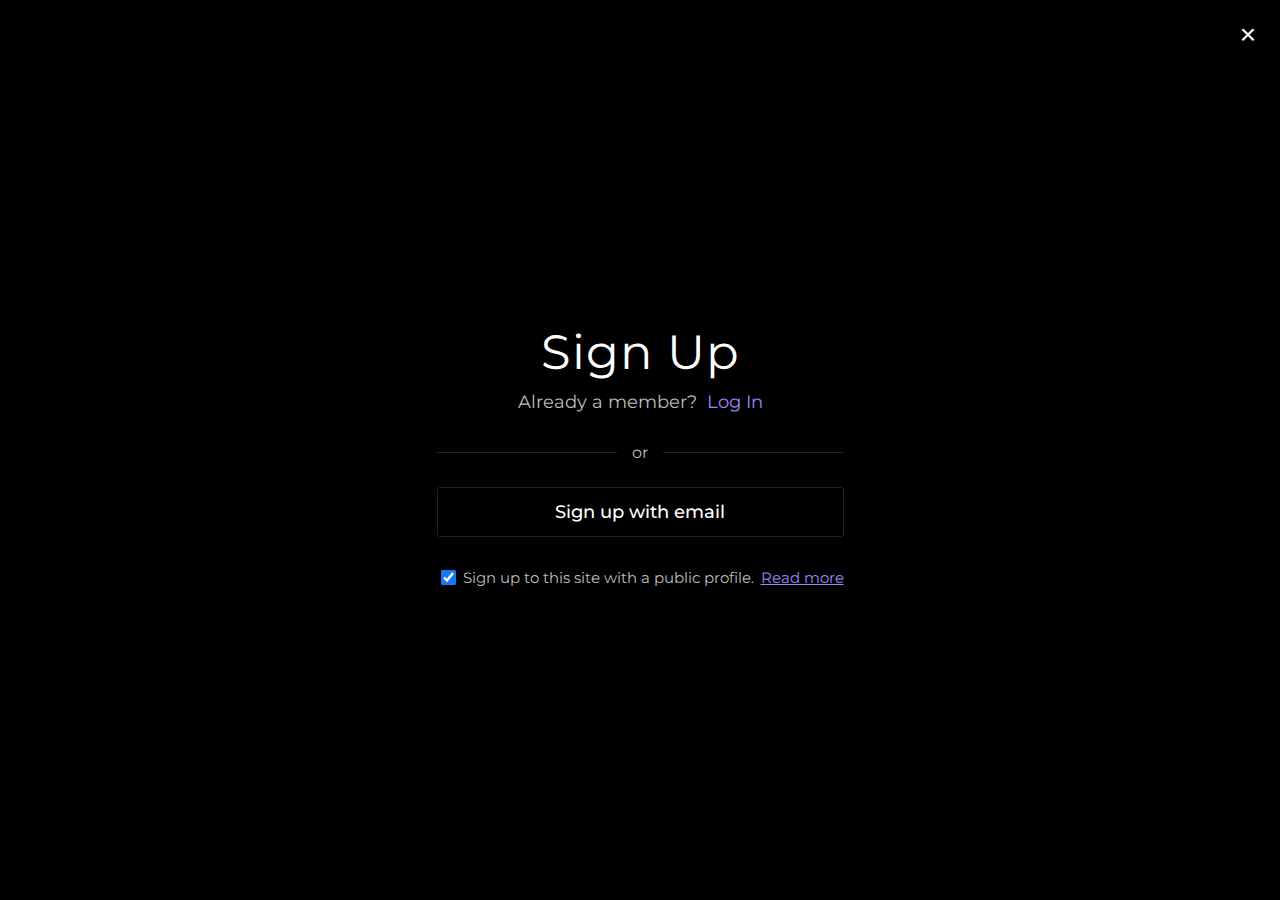
<file: Signin.html>
<!DOCTYPE html>
<html lang="en">
<head>
  <meta charset="UTF-8">
  <title>Sign Up</title>
  <link href="https://fonts.googleapis.com/css?family=Montserrat:400,500&display=swap" rel="stylesheet">
  <link rel="stylesheet" href="css/signin.css">
  <script src="https://accounts.google.com/gsi/client" async></script>
</head>
<body>
  <button class="close-btn" aria-label="Close">&times;</button>
  <div class="container">
    <div class="signup-box">
      <h1>Sign Up</h1>
      <p>Already a member? <a href="#">Log In</a></p>
      <!-- Google Sign-In button -->
      <div id="g_id_onload"
        data-client_id="YOUR_GOOGLE_CLIENT_ID"
        data-login_uri="https://your.domain/your_login_endpoint"
        data-auto_prompt="false">
      </div>
      <div class="g_id_signin"
        data-type="standard"
        data-size="large"
        data-theme="outline"
        data-text="sign_in_with"
        data-shape="rectangular"
        data-logo_alignment="left">
      </div>
      <!-- Divider -->
      <div class="divider"><span>or</span></div>
      <!-- Email button -->
      <button class="signup-btn email">Sign up with email</button>
      <!-- Checkbox row -->
      <div class="checkbox-row">
        <input type="checkbox" id="public-profile" checked>
        <label for="public-profile">
          Sign up to this site with a public profile. <a href="#">Read more</a>
        </label>
      </div>
    </div>
  </div>
</body>
</html>
</file>
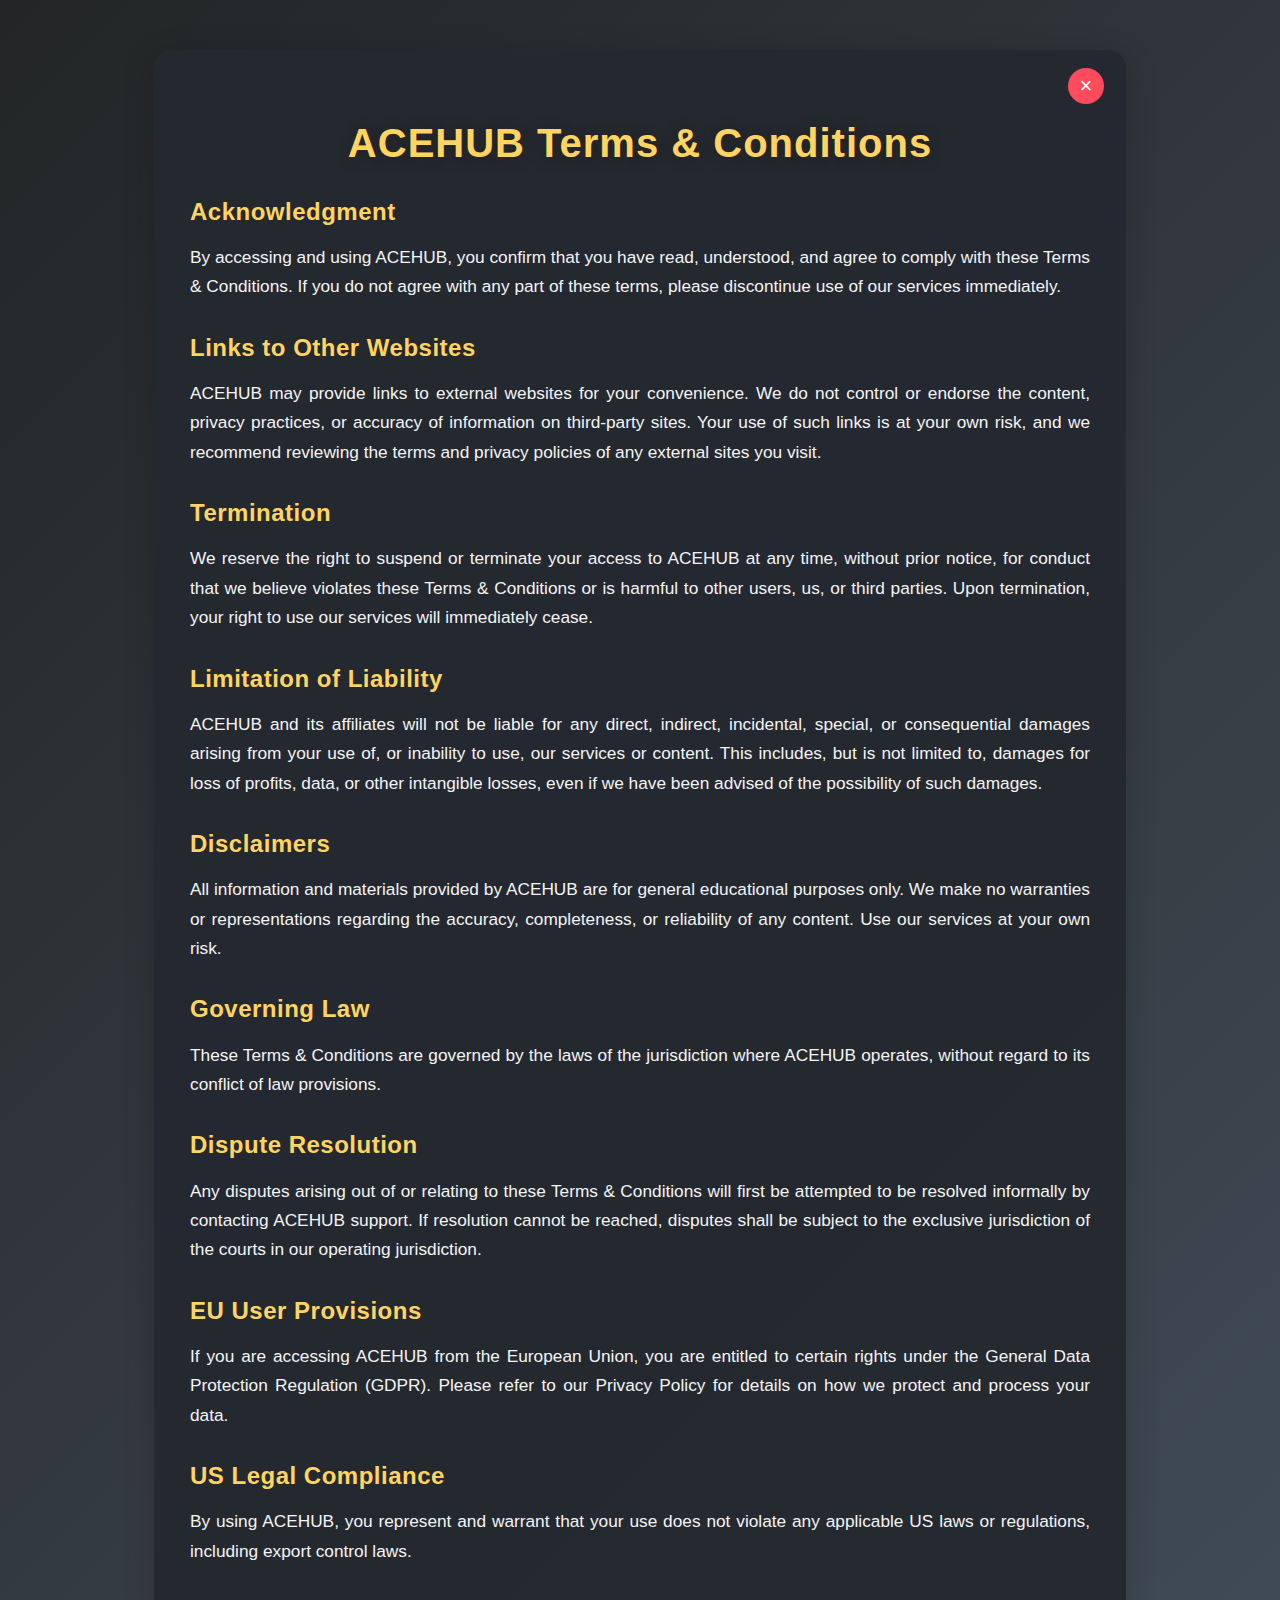
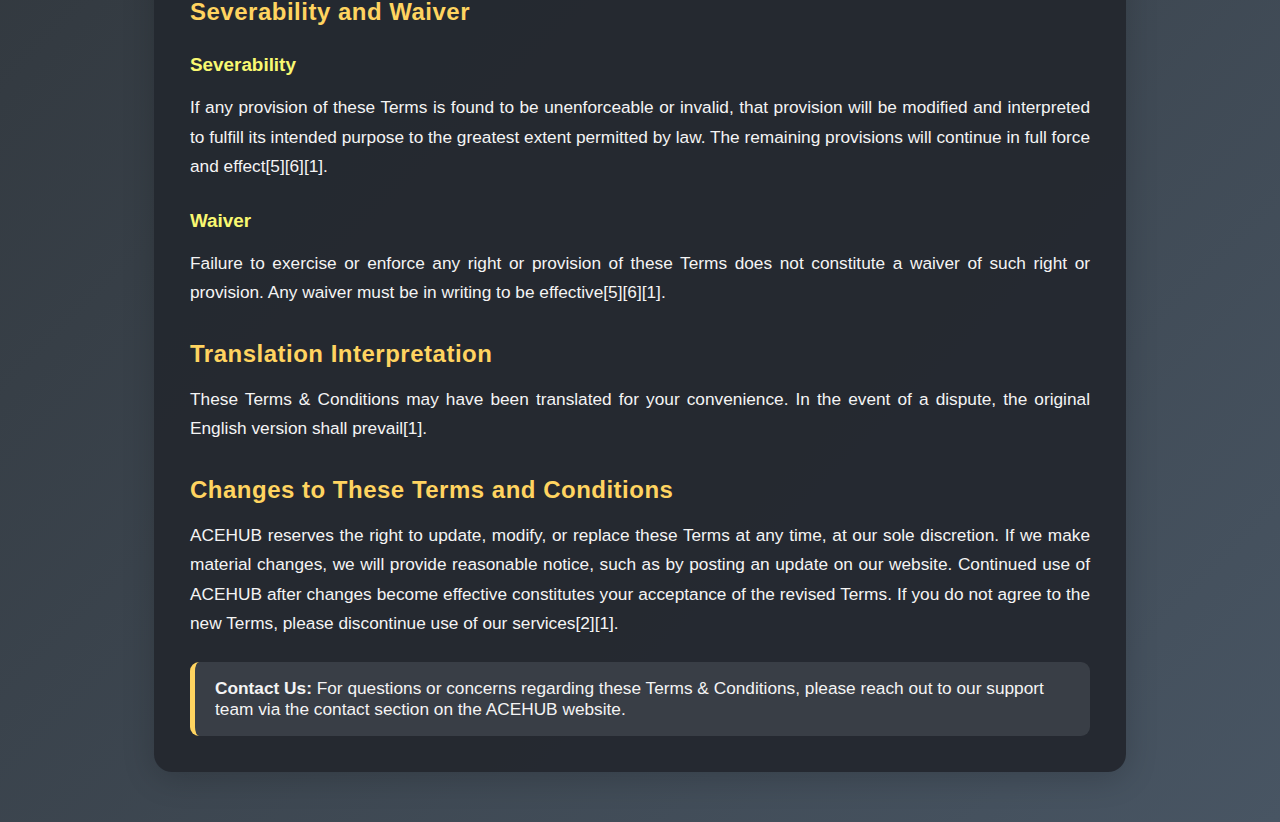
<file: t&c.html>
<!DOCTYPE html>
<html lang="en">
<head>
  <meta charset="UTF-8">
  <title>ACEHUB - Terms & Conditions</title>
  <meta name="viewport" content="width=device-width, initial-scale=1.0">
  <style>
    body {
      margin: 0;
      font-family: 'Segoe UI', Arial, sans-serif;
      background: linear-gradient(135deg, #232526 0%, #485563 100%);
      color: #f4f4f4;
      min-height: 100vh;
      display: flex;
      flex-direction: column;
      align-items: center;
      padding: 20px 0;
    }
    .container {
      background: rgba(36, 40, 47, 0.97);
      border-radius: 18px;
      box-shadow: 0 6px 32px rgba(0,0,0,0.18);
      max-width: 900px;
      width: 96%;
      margin: 30px 0;
      padding: 44px 36px 36px 36px;
      position: relative;
      animation: fadeIn 1.1s;
    }
    @keyframes fadeIn {
      from { opacity: 0; transform: translateY(-30px);}
      to { opacity: 1; transform: translateY(0);}
    }
    .close-btn {
      position: absolute;
      top: 18px;
      right: 22px;
      background: #ff4b5c;
      color: #fff;
      border: none;
      border-radius: 50%;
      width: 36px;
      height: 36px;
      font-size: 22px;
      cursor: pointer;
      transition: background 0.2s;
      z-index: 2;
    }
    .close-btn:hover {
      background: #d7263d;
    }
    h1 {
      font-size: 2.5rem;
      font-weight: bold;
      margin-bottom: 18px;
      color: #ffd460;
      text-align: center;
      letter-spacing: 1px;
      text-shadow: 0 2px 12px #222;
    }
    h2 {
      font-size: 1.5rem;
      margin-top: 32px;
      margin-bottom: 12px;
      color: #ffd460;
      font-weight: 600;
      letter-spacing: 0.5px;
    }
    .section-title {
      font-size: 1.18rem;
      font-weight: 600;
      margin-top: 28px;
      margin-bottom: 8px;
      color: #f9f871;
    }
    p, ul, ol {
      font-size: 1.08rem;
      line-height: 1.7;
      margin-bottom: 12px;
      text-align: justify;
    }
    ul, ol {
      margin-left: 22px;
    }
    .highlight-box {
      background: #393e46;
      border-left: 5px solid #ffd460;
      padding: 16px 20px;
      margin: 24px 0 0 0;
      border-radius: 9px;
      color: #f4f4f4;
      font-size: 1.08rem;
    }
    @media (max-width: 600px) {
      .container {
        padding: 22px 8px 18px 8px;
      }
      h1 {
        font-size: 1.5rem;
      }
      h2 {
        font-size: 1.1rem;
      }
      .section-title {
        font-size: 1rem;
      }
    }
  </style>
</head>
<body>
  <div class="container">
    <button class="close-btn" onclick="goHome()" title="Go to Homepage">&times;</button>
    <h1>ACEHUB Terms &amp; Conditions</h1>

    <h2>Acknowledgment</h2>
    <p>
      By accessing and using ACEHUB, you confirm that you have read, understood, and agree to comply with these Terms &amp; Conditions. If you do not agree with any part of these terms, please discontinue use of our services immediately.
    </p>

    <h2>Links to Other Websites</h2>
    <p>
      ACEHUB may provide links to external websites for your convenience. We do not control or endorse the content, privacy practices, or accuracy of information on third-party sites. Your use of such links is at your own risk, and we recommend reviewing the terms and privacy policies of any external sites you visit.
    </p>

    <h2>Termination</h2>
    <p>
      We reserve the right to suspend or terminate your access to ACEHUB at any time, without prior notice, for conduct that we believe violates these Terms &amp; Conditions or is harmful to other users, us, or third parties. Upon termination, your right to use our services will immediately cease.
    </p>

    <h2>Limitation of Liability</h2>
    <p>
      ACEHUB and its affiliates will not be liable for any direct, indirect, incidental, special, or consequential damages arising from your use of, or inability to use, our services or content. This includes, but is not limited to, damages for loss of profits, data, or other intangible losses, even if we have been advised of the possibility of such damages.
    </p>

    <h2>Disclaimers</h2>
    <p>
      All information and materials provided by ACEHUB are for general educational purposes only. We make no warranties or representations regarding the accuracy, completeness, or reliability of any content. Use our services at your own risk.
    </p>

    <h2>Governing Law</h2>
    <p>
      These Terms &amp; Conditions are governed by the laws of the jurisdiction where ACEHUB operates, without regard to its conflict of law provisions.
    </p>

    <h2>Dispute Resolution</h2>
    <p>
      Any disputes arising out of or relating to these Terms &amp; Conditions will first be attempted to be resolved informally by contacting ACEHUB support. If resolution cannot be reached, disputes shall be subject to the exclusive jurisdiction of the courts in our operating jurisdiction.
    </p>

    <h2>EU User Provisions</h2>
    <p>
      If you are accessing ACEHUB from the European Union, you are entitled to certain rights under the General Data Protection Regulation (GDPR). Please refer to our Privacy Policy for details on how we protect and process your data.
    </p>

    <h2>US Legal Compliance</h2>
    <p>
      By using ACEHUB, you represent and warrant that your use does not violate any applicable US laws or regulations, including export control laws.
    </p>

    <h2>Severability and Waiver</h2>
    <div class="section-title">Severability</div>
    <p>
      If any provision of these Terms is found to be unenforceable or invalid, that provision will be modified and interpreted to fulfill its intended purpose to the greatest extent permitted by law. The remaining provisions will continue in full force and effect[5][6][1].
    </p>
    <div class="section-title">Waiver</div>
    <p>
      Failure to exercise or enforce any right or provision of these Terms does not constitute a waiver of such right or provision. Any waiver must be in writing to be effective[5][6][1].
    </p>

    <h2>Translation Interpretation</h2>
    <p>
      These Terms &amp; Conditions may have been translated for your convenience. In the event of a dispute, the original English version shall prevail[1].
    </p>

    <h2>Changes to These Terms and Conditions</h2>
    <p>
      ACEHUB reserves the right to update, modify, or replace these Terms at any time, at our sole discretion. If we make material changes, we will provide reasonable notice, such as by posting an update on our website. Continued use of ACEHUB after changes become effective constitutes your acceptance of the revised Terms. If you do not agree to the new Terms, please discontinue use of our services[2][1].
    </p>

    <div class="highlight-box">
      <strong>Contact Us:</strong> For questions or concerns regarding these Terms &amp; Conditions, please reach out to our support team via the contact section on the ACEHUB website.
    </div>
  </div>
  <script>
    document.getElementById('closeModal').onclick = function() {
      history.back();
    };
    // Also allow Accept button to close and go back
    acceptBtn.onclick = function() {
      history.back();
    };
    // Optional: Prevent scrolling of background when modal is open
    document.body.style.overflow = 'hidden';
  </script>
</body>
</html>
</file>
<file: css/Contact.css>
:root {
  --primary: #fff;
  --accent: #1200b3;
  --bg-dark: #000;
  --input-bg: #222;
  --input-radius: 18px;
  --desc: #cccccc;
  --footer-bg: #111;
  --footer-link: #bbb;
  --footer-link-hover: #fff;
}

body {
  background: var(--bg-dark);
  color: var(--primary);
  font-family: 'Montserrat', Arial, sans-serif;
  margin: 0;
  min-height: 100vh;
}

.navbar {
  background: linear-gradient(to bottom, rgba(0, 0, 0, 0.9), rgba(0, 0, 0, 0));
  color: white;
  display: flex;
  justify-content: space-between;
  align-items: center;
  padding: 20px 30px;
  padding-bottom: 40px;
}
.logo{
    font-size: 20px;
    transition: 0.5s linear;
}
.logo:hover{
    scale: 1.2;
}

.navbar nav {
  display: flex;
  align-items: center;
  gap: 40px;
}
.nav-links {
  list-style: none;
  display: flex;
  gap: 40px;
}
.nav-links li a {
  text-decoration: none;
  color: white;
  font-size: 16px;
  padding: 6px 10px;
  transition: 0.3s linear;
  border: 2px solid transparent;
}
.nav-links li a:hover {
  color: black;
  background-color: white;
  border: 2px solid white;
  border-radius: 50px;
}
.login-icon a {
  font-size: 30px;
  color: rgb(227, 159, 244);
  text-decoration: none;
}
.login-icon a:hover {
  color: white;
}

/* Navbar */
/* .navbar {
  display: flex;
  justify-content: space-between;
  align-items: center;
  padding: 2rem 4vw 1.5rem 4vw;
  background: var(--bg-dark);
  position: sticky;
  top: 0;
  z-index: 10;
}
.logo {
  font-weight: bold;
  font-size: 1.35rem;
  letter-spacing: 1px;
}
.navbar ul {
  display: flex;
  align-items: center;
  list-style: none;
  gap: 2.2rem;
  margin: 0;
  padding: 0;
}
.navbar ul li a {
  color: var(--primary);
  text-decoration: none;
  font-size: 1rem;
  font-weight: 600;
  transition: color .2s;
  letter-spacing: 0.5px;
}
.navbar ul li a:hover { color: var(--accent); }
.profile-icon {
  display: inline-block;
  width: 28px;
  height: 28px;
  background: #23223b;
  border-radius: 50%;
  margin-left: 1.5rem;
} */

/* Main Title and Description */
.contact-title {
  text-align: center;
  font-family: 'Oswald', 'Montserrat', Arial, sans-serif;
  font-size: 3.2rem;
  font-weight: 700;
  margin: 3.5rem 0 1.2rem 0;
  letter-spacing: 2px;
  color: var(--primary);
  text-transform: uppercase;
  border-bottom: 3px solid var(--primary);
  display: block;
  width: fit-content;
  margin-left: auto;
  margin-right: auto;
  line-height: 1.1;
  padding-bottom: 0.2em;
}
.desc {
  max-width: 900px;
  margin: 2.2rem auto 3.2rem auto;
  color: var(--desc);
  font-size: 1.13rem;
  text-align: center;
  line-height: 1.7;
}

/* Contact Form */
.contact-form {
  max-width: 1200px;
  margin: 0 auto 3.5rem auto;
  display: flex;
  flex-direction: column;
  gap: 1.2rem;
  align-items: center;
}
.form-row {
  display: flex;
  gap: 2rem;
  width: 100%;
  max-width: 1200px;
}
.contact-form input,
.contact-form textarea {
  background: var(--input-bg);
  color: #fff;
  border: none;
  border-radius: var(--input-radius);
  padding: 1.1rem 1.3rem;
  font-size: 1.04rem;
  width: 100%;
  outline: none;
  margin-bottom: 0;
  resize: none;
  font-family: 'Montserrat', Arial, sans-serif;
  margin-top: 0.3rem;
}
.contact-form textarea {
  min-width: 100%;
  min-height: 90px;
  font-size: 1.04rem;
  margin-top: 0.3rem;
}
.form-row input {
  flex: 1 1 0;
  margin-right: 0;
}
.form-row input:last-child {
  margin-right: 0;
}
.contact-form textarea {
  margin-top: 0.3rem;
}
.submit-btn {
  background: #1200b3;
  color: #fff;
  font-weight: bold;
  border: none;
  border-radius: 12px;
  padding: 1rem 3.5rem;
  font-size: 1.2rem;
  cursor: pointer;
  margin: 1.8rem auto 0 auto;
  display: block;
  transition: background .2s;
  letter-spacing: 1px;
  box-shadow: 0 2px 10px #0004;
}
.submit-btn:hover { background: #00008b; }

@media (max-width: 900px) {
  .form-row { flex-direction: column; gap: 1.2rem; }
  .contact-form { padding: 0 1rem; }
  .contact-title { font-size: 2.1rem; }
}

@media (max-width: 600px) {
  .navbar { flex-direction: column; gap: .8rem; padding: 1rem .5rem; }
  .contact-title { font-size: 1.3rem; }
  .desc { font-size: 1rem; }
  .contact-form { padding: 0 .3rem; }
}

/* Footer */
footer {
  background: var(--footer-bg);
  color: #fff;
  padding: 2.5rem 1rem 1rem 1rem;
  border-top: 1px solid #23223b;
}
.footer-main {
  max-width: 1300px;
  margin: 0 auto;
  display: flex;
  flex-wrap: wrap;
  gap: 2.5rem;
  justify-content: space-between;
  align-items: flex-start;
  padding-bottom: 1.5rem;
}
.footer-brand {
  font-size: 1.3rem;
  font-weight: bold;
  margin-bottom: 1.2rem;
}
.footer-links {
  display: flex;
  gap: 3.5rem;
  flex-wrap: wrap;
  flex: 1 1 0;
  justify-content: space-between;
}
.footer-title {
  font-size: 1rem;
  margin-bottom: .7rem;
  color: var(--primary);
  font-weight: bold;
  letter-spacing: 1px;
}
.footer-links ul {
  list-style: none;
  padding: 0;
  margin: 0;
}
.footer-links li {
  margin-bottom: .4rem;
}
.footer-links a {
  color: var(--footer-link);
  text-decoration: none;
  font-size: .97rem;
  transition: color .2s;
}
.footer-links a:hover { color: var(--footer-link-hover); }
.footer-bottom {
  text-align: center;
  color: #fff;
  font-size: .95rem;
  margin-top: 1.2rem;
  letter-spacing: 1px;
  font-family: 'Montserrat', Arial, sans-serif;
  font-weight: bold;
}
</file>
<file: css/Courses.css>
* {
    margin: 0;
    padding: 0;
    box-sizing: border-box;
}

body {
    background-color: #000;
    color: #fff;
    font-family: 'Arial', sans-serif;
    line-height: 1.6;
}

/* Navigation */
/* To keep nav-link and login in same line */
.navbar {
  background: linear-gradient(to bottom, rgba(0, 0, 0, 0.9), rgba(0, 0, 0, 0));
  color: white;
  display: flex;
  justify-content: space-between;
  align-items: center;
  padding: 20px 30px;
  padding-bottom: 40px;
}
.logo{
    font-size: 20px;
    transition: 0.5s linear;
}
.logo:hover{
    scale: 1.2;
}

.navbar nav {
  display: flex;
  align-items: center;
  gap: 40px;
}
.nav-links {
  list-style: none;
  display: flex;
  gap: 40px;
}
.nav-links li a {
  text-decoration: none;
  color: white;
  font-size: 16px;
  padding: 6px 10px;
  transition: 0.3s linear;
  border: 2px solid transparent;
}
.nav-links li a:hover {
  color: black;
  background-color: white;
  border: 2px solid white;
  border-radius: 50px;
}
.login-icon a {
  font-size: 30px;
  color: rgb(227, 159, 244);
  text-decoration: none;
}
.login-icon a:hover {
  color: white;
}
/* .navbar {
    background-color: #000;
    padding: 1rem 0;
    position: sticky;
    top: 0;
    z-index: 100;
    border-bottom: 1px solid #333;
}

.nav-container {
    max-width: 1200px;
    margin: 0 auto;
    display: flex;
    justify-content: space-between;
    align-items: center;
    padding: 0 2rem;
}

.logo {
    font-size: 1.5rem;
    font-weight: bold;
    color: #fff;
}

.nav-menu {
    display: flex;
    list-style: none;
    gap: 2rem;
    align-items: center;
}

.nav-menu a {
    color: #fff;
    text-decoration: none;
    font-weight: 500;
    transition: color 0.3s ease;
}

.nav-menu a:hover,
.nav-menu a.active {
    color: #4f9cf9;
}

.user-avatar {
    width: 32px;
    height: 32px;
    background-color: #333;
    border-radius: 50%;
    cursor: pointer;
} */

/* Main Content */
.main-content {
    min-height: calc(100vh - 200px);
    padding: 2rem 0;
}

.container {
    max-width: 1000px;
    margin: 0 auto;
    padding: 0 2rem;
}

/* Page Header */
.page-header {
    text-align: center;
    margin-bottom: 3rem;
}

.page-header h1 {
    font-size: 3rem;
    font-weight: bold;
    margin-bottom: 1.5rem;
    color: #fff;
}

.program-description {
    font-size: 1rem;
    color: #ccc;
    max-width: 800px;
    margin: 0 auto;
    line-height: 1.8;
}

/* Modules */
.module {
    margin-bottom: 3rem;
}

.module-title {
    font-size: 1.5rem;
    font-weight: bold;
    margin-bottom: 1.5rem;
    color: #333;
    background-color: #e5e5e5;
    padding: 1rem;
    border-radius: 8px 8px 0 0;
}

.semester-container {
    display: grid;
    grid-template-columns: 1fr 1fr;
    background-color: #e5e5e5;
    border-radius: 0 0 8px 8px;
    overflow: hidden;
}

.semester {
    padding: 2rem;
    min-height: 300px;
}

.semester-blue {
    background-color: #b8d4f0;
}

.semester-yellow {
    background-color: #f7d794;
}

.semester-header {
    display: flex;
    justify-content: space-between;
    align-items: center;
    margin-bottom: 2rem;
}

.semester-header h3 {
    font-size: 1.1rem;
    font-weight: bold;
    color: #333;
}

.info-icon {
    width: 20px;
    height: 20px;
    background-color: #666;
    color: #fff;
    border-radius: 50%;
    display: flex;
    align-items: center;
    justify-content: center;
    font-size: 0.8rem;
    cursor: pointer;
}

.course-list {
    display: flex;
    flex-direction: column;
    gap: 1rem;
}

.course-code {
    background-color: #fff;
    color: #333;
    padding: 0.8rem 1.5rem;
    border-radius: 25px;
    text-align: center;
    font-weight: 500;
    cursor: pointer;
    transition: all 0.3s ease;
}

.course-code:hover {
    background-color: #f0f0f0;
    transform: translateY(-2px);
    box-shadow: 0 4px 8px rgba(0,0,0,0.1);
}

/* Footer */
.footer {
    background-color: #000;
    color: #fff;
    padding: 2rem 0 1rem;
    border-top: 1px solid #333;
}

.footer-container {
    max-width: 1200px;
    margin: 0 auto;
    padding: 0 2rem;
    display: grid;
    grid-template-columns: 1fr 2fr;
    gap: 2rem;
}

.footer-brand h3 {
    font-size: 1.5rem;
    margin-bottom: 1rem;
}

.footer-links {
    display: grid;
    grid-template-columns: 1fr 1fr;
    gap: 2rem;
}

.footer-section h4 {
    font-size: 0.9rem;
    margin-bottom: 1rem;
    color: #ccc;
}

.footer-section ul {
    list-style: none;
}

.footer-section li {
    margin-bottom: 0.5rem;
}

.footer-section a {
    color: #999;
    text-decoration: none;
    font-size: 0.9rem;
}

.footer-section a:hover {
    color: #fff;
}

.footer-bottom {
    text-align: center;
    padding-top: 2rem;
    border-top: 1px solid #333;
    margin-top: 2rem;
}

.footer-bottom p {
    color: #666;
    font-size: 0.8rem;
}

/* Responsive Design */
@media (max-width: 768px) {
    .nav-container {
        flex-direction: column;
        gap: 1rem;
    }

    .nav-menu {
        flex-wrap: wrap;
        gap: 1rem;
    }

    .page-header h1 {
        font-size: 2rem;
    }

    .semester-container {
        grid-template-columns: 1fr;
    }

    .footer-container {
        grid-template-columns: 1fr;
    }

    .footer-links {
        grid-template-columns: 1fr;
    }
}

@media (max-width: 480px) {
    .container {
        padding: 0 1rem;
    }

    .semester {
        padding: 1.5rem;
    }

    .course-code {
        padding: 0.6rem 1rem;
        font-size: 0.9rem;
    }
}
</file>
<file: css/signin.css>
body {
  margin: 0;
  padding: 0;
  background: #000;
  color: #fff;
  font-family: 'Montserrat', Arial, sans-serif;
  height: 100vh;
  width: 100vw;
  overflow: hidden;
}

.container {
  width: 100vw;
  height: 100vh;
  display: flex;
  align-items: center;
  justify-content: center;
}

.signup-box {
  background: transparent;
  padding: 40px 30px 30px 30px;
  border-radius: 8px;
  box-shadow: none;
  min-width: 370px;
  text-align: center;
  position: relative;
  display: flex;
  flex-direction: column;
  align-items: center;
}

.signup-box h1 {
  margin: 0 0 10px 0;
  font-size: 48px;
  font-weight: 400;
  letter-spacing: 1px;
}

.signup-box p {
  margin: 0 0 30px 0;
  font-size: 18px;
  color: #bdbdbd;
  font-weight: 400;
}

.signup-box p a {
  color: #a084ff;
  text-decoration: none;
  font-weight: 400;
  margin-left: 5px;
}

.signup-btn {
  display: flex;
  align-items: center;
  justify-content: center;
  width: 100%;
  padding: 13px 0;
  margin-bottom: 15px;
  border: none;
  border-radius: 3px;
  font-size: 18px;
  font-family: inherit;
  cursor: pointer;
  transition: background 0.2s;
  font-weight: 500;
}


.divider {
  display: flex;
  align-items: center;
  width: 100%;
  margin-bottom: 25px;
  color: #bdbdbd;
  font-size: 16px;
}

.divider span {
  margin: 0 15px;
}

.divider::before, .divider::after {
  content: '';
  flex: 1;
  border-bottom: 1px solid #222;
}

.signup-btn.email {
  background: transparent;
  color: #fff;
  border: 1px solid #222;
  margin-bottom: 0;
}

.checkbox-row {
  display: flex;
  align-items: center;
  justify-content: flex-start;
  margin-top: 30px;
  font-size: 15px;
  color: #bdbdbd;
  width: 100%;
}

.checkbox-row input[type="checkbox"] {
  accent-color: #1877f2;
  margin-right: 7px;
  width: 15px;
  height: 15px;
}

.checkbox-row label {
  color: #bdbdbd;
  font-size: 15px;
  cursor: pointer;
}

.checkbox-row a {
  color: #a084ff;
  text-decoration: underline;
  margin-left: 3px;
  font-size: 15px;
}

.close-btn {
  position: absolute;
  top: 18px;
  right: 18px;
  font-size: 28px;
  color: #fff;
  background: none;
  border: none;
  cursor: pointer;
  z-index: 10;
}

@media (max-width: 500px) {
  .signup-box {
    min-width: 90vw;
    padding: 30px 10px 20px 10px;
  }
  .signup-box h1 {
    font-size: 36px;
  }
  .checkbox-row {
    width: 95vw;
    font-size: 14px;
  }
}
</file>
